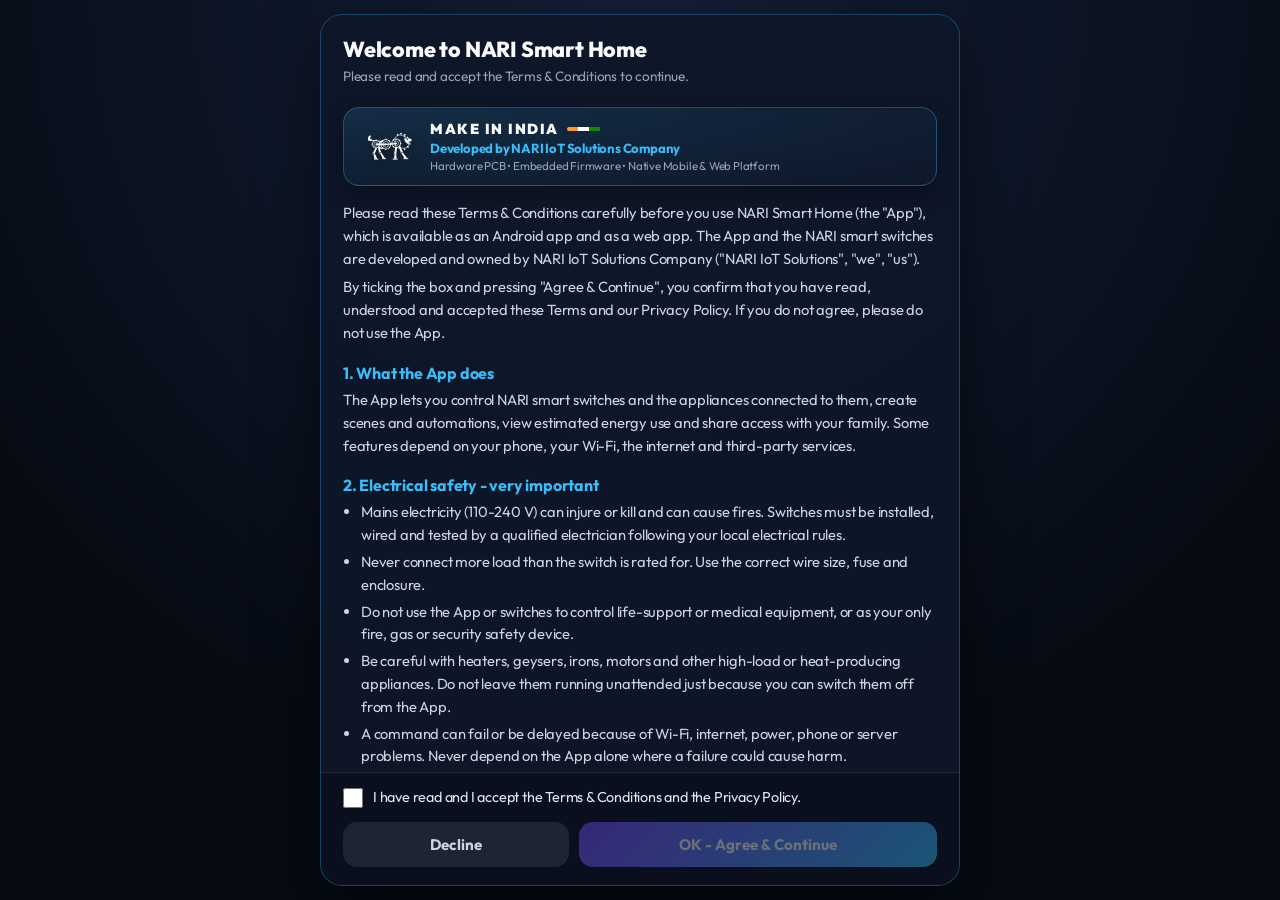
<file: index.html>
<!DOCTYPE html>
<html lang="en">
<head>
  <meta charset="UTF-8">
  <meta name="viewport" content="width=device-width, initial-scale=1.0, viewport-fit=cover">
  <title>NARI Smart Home</title>
  <meta name="description" content="NARI Smart Home: control your smart switches instantly over your home Wi-Fi and from anywhere via the cloud. Install it as an app, works offline on your local network.">
  <meta name="robots" content="index, follow">
  <link rel="canonical" href="https://narismarthome.com/">
  <meta name="keywords" content="NARI Smart Home, Smart IoT Solutions, smart switch, smart relay, IoT dashboard, ESP32, MQTT controller">
  <meta property="og:type" content="website">
  <meta property="og:url" content="https://narismarthome.com/">
  <meta property="og:title" content="NARI Smart Home — Smart IoT Solutions">
  <meta property="og:description" content="Control NARI smart switches over local Wi-Fi and Cloud with real-time sync and phone-sensor automations.">
  <meta property="og:image" content="https://narismarthome.com/icons/icon-512.png">
  <meta name="twitter:card" content="summary_large_image">
  <meta name="theme-color" id="metaThemeColor" content="#eef2f6">
  <meta name="mobile-web-app-capable" content="yes">
  <meta name="apple-mobile-web-app-capable" content="yes">
  <meta name="apple-mobile-web-app-status-bar-style" content="black-translucent">
  <meta name="apple-mobile-web-app-title" content="NARI Smart Home">
  
  <!-- Structured Data for Google Rich Snippets -->
  <script type="application/ld+json">
  {
    "@context": "https://schema.org",
    "@type": "WebApplication",
    "name": "NARI Smart Home",
    "alternateName": "Smart IoT Solutions",
    "url": "https://narismarthome.com/",
    "applicationCategory": "SmartHomeApplication",
    "operatingSystem": "All",
    "description": "Smart IoT Solutions: Control smart switches over local Wi-Fi and Cloud with real-time sync and phone-sensor automations."
  }
  </script>
  
  <link rel="manifest" href="manifest.webmanifest">
  <link rel="icon" href="icons/icon.svg?v=2.2.0" type="image/svg+xml">
  <link rel="alternate icon" href="icons/icon-192.png?v=2.2.0" type="image/png">
  <link rel="apple-touch-icon" href="icons/icon-192.png?v=2.2.0">
  <link rel="preconnect" href="https://fonts.googleapis.com">
  <link rel="preconnect" href="https://fonts.gstatic.com" crossorigin>
  <link href="https://fonts.googleapis.com/css2?family=Outfit:wght@400;500;600;700;800&family=JetBrains+Mono:wght@500;700&display=swap" rel="stylesheet">
  <link rel="stylesheet" href="vendor/fontawesome/css/all.min.css">
  <link rel="stylesheet" href="css/app.css?v=2.6.0">

  <!-- MQTT client for WebSockets -->
  <script src="vendor/js/mqtt.min.js"></script>

  <!-- Firebase SDKs (Compat layer for Web Auth & Firestore sync) -->
  <script src="vendor/js/firebase-app-compat.js"></script>
  <script src="vendor/js/firebase-auth-compat.js"></script>
  <script src="vendor/js/firebase-firestore-compat.js"></script>

  <!-- Lightweight client-side QR Code generator (100% offline & free) -->
  <script src="vendor/js/qrcode.min.js"></script>
</head>
<body>
  <noscript><p style="padding:24px;color:#fff;font-family:sans-serif;">NARI Smart Home needs JavaScript enabled to run.</p></noscript>

  <!-- Left Slide-Out Sidebar Drawer -->
  <div class="sidebar-backdrop" id="sidebarBackdrop"></div>
  <aside class="left-sidebar" id="leftSidebar"></aside>

  <!-- Top App Header -->
  <header>
    <div class="brand">
      <button class="icon-btn" id="btnMenu" title="Family &amp; Sharing Menu">
        <i class="fa-solid fa-bars"></i>
      </button>
      <div class="logo"><img src="icons/icon-192.png?v=2.2.0" alt="NARI" class="brand-logo-img"></div>
      <div class="brand-text">
        <span class="brand-title">NARI Smart Home</span>
        <small id="brandSubtitle">Live Home Hub</small>
      </div>
    </div>
    <div class="header-actions">
      <div id="authContainer">
        <button class="btn-auth" id="btnLogin">
          <i class="fa-brands fa-google"></i> Login
        </button>
      </div>
      <button class="icon-btn" id="btnRefresh" title="Refresh switches &amp; online status">
        <i class="fa-solid fa-arrows-rotate"></i>
      </button>
      <button class="icon-btn" id="btnDiag" title="Connection &amp; Edge Diagnostics">
        <i class="fa-solid fa-heart-pulse"></i>
        <span class="dot hidden" id="diagDot"></span>
      </button>
      <button class="icon-btn header-secondary-btn" id="btnScenes" title="Smart Scenes &amp; Automations">
        <i class="fa-solid fa-wand-magic-sparkles"></i>
      </button>
      <button class="icon-btn header-secondary-btn" id="btnShare" title="Family &amp; Guest Share">
        <i class="fa-solid fa-qrcode"></i>
      </button>
      <button class="icon-btn header-secondary-btn" id="btnSettings" title="Settings">
        <i class="fa-solid fa-gear"></i>
      </button>
      <button class="icon-btn primary" id="btnAdd" title="Add switch">
        <i class="fa-solid fa-plus"></i>
      </button>
    </div>
  </header>

  <!-- Drag / Pull To Refresh Indicator -->
  <div class="pull-to-refresh" id="pullToRefresh">
    <div class="ptr-content">
      <i class="fa-solid fa-arrow-down ptr-icon" id="ptrIcon"></i>
      <div class="ptr-spinner hidden" id="ptrSpinner"></div>
      <span class="ptr-text" id="ptrText">Pull down to refresh</span>
    </div>
  </div>

  <!-- Hero Dashboard Heading -->
  <div class="dash-hero">
    <h1 class="dash-title">Smart Relay Dashboard</h1>
    <p class="dash-sub">Real-time Multi-Device Control &amp; Family Sync</p>
  </div>

  <!-- Connection & Status Bar (Diagnostics / Mixed Content) -->
  <div class="status-strip hidden" id="statusStrip"></div>

  <!-- SmartThings / Apple Home Live Energy & Active Appliances Pulse Strip -->
  <section class="home-pulse-bar" id="homePulseBar" aria-label="Home Energy and Appliance Summary"></section>

  <!-- 1-Tap Horizontal Smart Scenes Ribbon -->
  <section class="dashboard-scenes-wrap" id="dashboardScenesBar" aria-label="Quick Smart Scenes"></section>

  <!-- Master Actions Bar (All ON / All OFF / Add Switch) -->
  <div class="master-action-bar">
    <button class="btn-master" id="btnMasterOn">
      <i class="fa-solid fa-sun" style="color:#fbbf24;"></i> All ON
    </button>
    <button class="btn-master" id="btnMasterOff">
      <i class="fa-solid fa-moon" style="color:#fde047;"></i> All OFF
    </button>
    <button class="btn-master primary" id="btnMasterAdd">
      <i class="fa-solid fa-plus"></i> Add Switch
    </button>
  </div>

  <!-- Room Filters Horizontal Tabs -->
  <div class="room-filter-bar" id="roomFilterBar">
    <button class="room-pill active" data-room="all">All Devices</button>
  </div>

  <!-- System Warning & Mixed Content Banners -->
  <div id="banners" style="width: 100%; max-width: 540px;"></div>

  <!-- Responsive Device Grid -->
  <main class="container" id="deviceList"></main>

  <!-- Floating Bilingual Voice Recognition Feedback Pill -->
  <div class="voice-live-pill hidden" id="voiceLivePill">
    <span class="voice-pulse-dot"></span>
    <span id="voiceLivePillText">Listening (EN / తెలుగు)...</span>
  </div>

  <!-- Flagship Glassmorphic Bottom Navigation Dock -->
  <nav class="bottom-nav-dock" id="bottomNavDock" aria-label="Primary Navigation">
    <button class="bnav-item active" id="bnavHome" onclick="NARI.app.setBottomTab('home')">
      <i class="fa-solid fa-house-Chimney-window fa-house"></i>
      <span>Home</span>
    </button>
    <button class="bnav-item" id="bnavScenes" onclick="NARI.app.setBottomTab('scenes')">
      <i class="fa-solid fa-wand-magic-sparkles"></i>
      <span>Scenes</span>
    </button>
    <button class="bnav-item" id="bnavEnergy" onclick="NARI.app.setBottomTab('energy')">
      <i class="fa-solid fa-bolt-lightning"></i>
      <span>Energy</span>
    </button>
    <button class="bnav-item" id="bnavFamily" onclick="NARI.app.setBottomTab('family')">
      <i class="fa-solid fa-users-gear"></i>
      <span>Family</span>
    </button>
    <button class="bnav-item" id="bnavSettings" onclick="NARI.app.setBottomTab('settings')">
      <i class="fa-solid fa-sliders"></i>
      <span>Settings</span>
    </button>
  </nav>

  <!-- Bottom Sheet / Modal Overlay -->
  <div class="overlay" id="overlay">
    <div class="sheet" id="sheet"></div>
  </div>

  <!-- Real-Time Toast Notifications -->
  <div class="toasts" id="toasts"></div>

  <!-- PWA Install Prompt -->
  <button class="fab-install" id="btnInstall">
    <i class="fa-solid fa-download"></i> Install app
  </button>

  <!-- App Architecture Scripts -->
  <!-- Terms & Conditions gate: loads the app scripts (config ... sharing) ONLY after the user accepts. -->
  <script src="js/legal-content.js?v=2.6.0"></script>
  <script src="js/legal.js?v=2.6.0"></script>
  <script>
    // Offline support with instant auto-update
    if ("serviceWorker" in navigator) {
      window.addEventListener("load", () => {
        navigator.serviceWorker.register("sw.js?v=2.6.0").then((reg) => {
          reg.update();
          reg.addEventListener("updatefound", () => {
            const newWorker = reg.installing;
            if (newWorker) {
              newWorker.addEventListener("statechange", () => {
                if (newWorker.state === "activated" || (newWorker.state === "installed" && navigator.serviceWorker.controller)) {
                  console.log("[PWA] New version activated, refreshing...");
                  window.location.reload();
                }
              });
            }
          });
        }).catch((e) => console.warn("SW registration failed:", e));
      });
    }
  </script>
</body>
</html>
</file>
<file: css/app.css>
:root {
  --dash-max-w: 1360px;
  --bg: #eef2f6;
  --bg-2: #e2e8f0;
  --card-bg: #eef2f6;
  --card-border: rgba(255, 255, 255, 0.78);
  --surface-sub: #e6ebf1;
  --primary: #6366f1;
  --primary-2: #4f46e5;
  --accent: #0ea5e9;
  --success: #10b981;
  --warn: #f59e0b;
  --danger: #ef4444;
  --info: #0ea5e9;
  --text: #0f172a;
  --text-muted: #64748b;
  --switch-off: #e8edf3;
  --ease: cubic-bezier(0.16, 1, 0.3, 1);
  --radius: 24px;
  --neu-shadow: 8px 8px 18px #cbd5e1, -8px -8px 18px #ffffff;
  --neu-shadow-sm: 4px 4px 10px #cbd5e1, -4px -4px 10px #ffffff;
  --neu-inset: inset 4px 4px 10px #cbd5e1, inset -4px -4px 10px #ffffff;
  --shadow: var(--neu-shadow);
}
body.theme-cosmic { --bg: #070D18; --bg-2: #172554; --card-bg: rgba(18, 28, 48, 0.75); --card-border: rgba(56, 189, 248, 0.25); --surface-sub: rgba(15, 23, 42, 0.72); --primary: #7C4DFF; --primary-2: #6366F1; --accent: #38BDF8; --success: #10B981; --text: #F8FAFC; --text-muted: #94A3B8; --switch-off: #0F172A; --shadow: 0 16px 36px rgba(0, 0, 0, 0.45); }
body.theme-emerald { --bg: #061e14; --bg-2: #0a2a1c; --card-bg: rgba(11, 45, 31, 0.75); --card-border: rgba(16, 185, 129, 0.25); --surface-sub: rgba(10, 42, 28, 0.72); --primary: #059669; --primary-2: #047857; --accent: #10b981; --text: #F8FAFC; --text-muted: #6ee7b7; --switch-off: #134e35; --shadow: 0 16px 36px rgba(0, 0, 0, 0.45); }
body.theme-ocean { --bg: #070D18; --bg-2: #172554; --card-bg: rgba(18, 28, 48, 0.75); --card-border: rgba(56, 189, 248, 0.25); --surface-sub: rgba(15, 23, 42, 0.72); --primary: #7C4DFF; --primary-2: #6366F1; --accent: #38BDF8; --success: #10B981; --text: #F8FAFC; --text-muted: #94A3B8; --switch-off: #0F172A; --shadow: 0 16px 36px rgba(0, 0, 0, 0.45); }
body.theme-amber { --bg: #1a1208; --bg-2: #231809; --card-bg: rgba(40, 29, 15, 0.75); --card-border: rgba(245, 158, 11, 0.25); --surface-sub: rgba(40, 29, 15, 0.72); --primary: #d97706; --primary-2: #b45309; --accent: #fbbf24; --success: #f59e0b; --text: #F8FAFC; --text-muted: #fcd34d; --switch-off: #452d14; --shadow: 0 16px 36px rgba(0, 0, 0, 0.45); }
body.theme-violet { --bg: #0f0b1a; --bg-2: #171128; --card-bg: rgba(28, 21, 48, 0.75); --card-border: rgba(167, 139, 250, 0.25); --surface-sub: rgba(28, 21, 48, 0.72); --primary: #7c3aed; --primary-2: #6d28d9; --accent: #a78bfa; --success: #8b5cf6; --text: #F8FAFC; --text-muted: #c4b5fd; --switch-off: #2a2140; --shadow: 0 16px 36px rgba(0, 0, 0, 0.45); }
body.theme-light { --bg: #eef2f6; --bg-2: #e2e8f0; --card-bg: #eef2f6; --card-border: rgba(255, 255, 255, 0.78); --surface-sub: #e6ebf1; --primary: #6366f1; --primary-2: #4f46e5; --accent: #0ea5e9; --text: #0f172a; --text-muted: #64748b; --switch-off: #e8edf3; --shadow: 8px 8px 18px #cbd5e1, -8px -8px 18px #ffffff; }
 
* { box-sizing: border-box; margin: 0; padding: 0; -webkit-tap-highlight-color: transparent; }
html, body { font-family: 'Outfit', -apple-system, BlinkMacSystemFont, "Segoe UI", Roboto, Inter, sans-serif; letter-spacing: -0.2px; }
body {
  background-color: var(--bg, #eef2f6);
  background-image: radial-gradient(ellipse 90% 60% at 50% -15%, var(--bg-2, #e2e8f0) 0%, var(--bg, #eef2f6) 70%);
  background-attachment: fixed;
  color: var(--text);
  min-height: 100vh;
  display: flex; flex-direction: column; align-items: center;
  padding: 16px clamp(14px, 3.5vw, 40px) 108px; transition: background 0.4s var(--ease), color 0.4s var(--ease);
}
.node-card.has-bg {
  background-size: cover !important;
  background-position: center !important;
}
button, input, select, textarea { font: inherit; color: inherit; }
button { cursor: pointer; }
a { color: var(--accent); }
.hidden { display: none !important; }
.muted { color: var(--text-muted); }
.small { font-size: 0.76rem; }
.mono { font-family: 'JetBrains Mono', monospace; }
.row { display: flex; align-items: center; gap: 8px; }
.row.between { justify-content: space-between; }
.grow { flex: 1; }
.wrap { flex-wrap: wrap; }

/* ---------------- hub pill badge ---------------- */
.hub-pill-wrapper {
  width: 100%;
  max-width: var(--dash-max-w, 1360px);
  display: flex;
  justify-content: center;
  margin-top: 2px;
  margin-bottom: 8px;
}
.hub-pill {
  display: inline-flex;
  align-items: center;
  gap: 8px;
  padding: 6px 16px;
  border-radius: 999px;
  font-size: 0.78rem;
  font-weight: 700;
  letter-spacing: 0.3px;
  color: #C7D2FE;
  background: rgba(30, 27, 75, 0.75);
  backdrop-filter: blur(14px);
  border: 1px solid rgba(124, 77, 255, 0.45);
  box-shadow: 0 0 16px rgba(124, 77, 255, 0.25), inset 0 1px 0 rgba(255, 255, 255, 0.12);
  transition: all 0.25s var(--ease);
}
.hub-pill:hover {
  border-color: #A78BFA;
  box-shadow: 0 0 22px rgba(167, 139, 250, 0.4);
}

/* ---------------- hero dashboard title ---------------- */
.dash-hero {
  width: 100%;
  max-width: var(--dash-max-w, 1360px);
  text-align: center;
  margin: 6px 0 16px;
}
.dash-title {
  font-family: 'Outfit', sans-serif;
  font-size: clamp(2.1rem, 4.5vw, 2.75rem);
  font-weight: 800;
  letter-spacing: -0.6px;
  line-height: 1.15;
  margin-bottom: 6px;
  background: linear-gradient(180deg, #FFFFFF 15%, #BAE6FD 55%, #38BDF8 100%);
  -webkit-background-clip: text;
  -webkit-text-fill-color: transparent;
  filter: drop-shadow(0 2px 14px rgba(56, 189, 248, 0.35));
}
.dash-sub {
  font-size: 0.92rem;
  font-weight: 500;
  color: #94A3B8;
  letter-spacing: 0.2px;
}

/* ---------------- status edge & security bar ---------------- */
.status-edge-bar {
  width: 100%;
  max-width: var(--dash-max-w, 1360px);
  display: flex;
  justify-content: center;
  align-items: center;
  gap: 16px;
  margin-bottom: 18px;
  flex-wrap: wrap;
}
.pill-edge {
  display: inline-flex;
  align-items: center;
  gap: 8px;
  padding: 8px 16px;
  border-radius: 999px;
  font-size: 0.74rem;
  font-weight: 700;
  backdrop-filter: blur(14px);
  box-shadow: 0 4px 14px rgba(0, 0, 0, 0.3);
}
.pill-edge.ok {
  background: rgba(10, 35, 25, 0.7);
  border: 1px solid rgba(16, 185, 129, 0.32);
  color: #A7F3D0;
}
.pill-edge .led {
  width: 8px;
  height: 8px;
  border-radius: 50%;
  background: #10B981;
  box-shadow: 0 0 10px #10B981, 0 0 18px rgba(16, 185, 129, 0.8);
}
.pill-edge.busy .led {
  background: #38BDF8;
  box-shadow: 0 0 10px #38BDF8;
  animation: blink 1s infinite;
}
.pill-edge.bad {
  background: rgba(45, 15, 15, 0.7);
  border: 1px solid rgba(239, 68, 68, 0.35);
  color: #FECACA;
}
.pill-edge.bad .led {
  background: #EF4444;
  box-shadow: 0 0 10px #EF4444;
}
.pill-edge.security {
  background: rgba(12, 30, 26, 0.7);
  border: 1px solid rgba(16, 185, 129, 0.28);
  color: #A7F3D0;
}

/* ---------------- master action bar ---------------- */
.master-action-bar {
  width: 100%;
  max-width: var(--dash-max-w, 1360px);
  display: flex;
  justify-content: center;
  align-items: center;
  gap: 14px;
  margin-bottom: 16px;
  flex-wrap: wrap;
}
.btn-master {
  background: rgba(15, 23, 42, 0.85);
  border: 1px solid rgba(255, 255, 255, 0.1);
  border-radius: 14px;
  padding: 12px 24px;
  min-width: 170px;
  color: #F8FAFC;
  font-weight: 700;
  font-size: 0.86rem;
  display: flex;
  align-items: center;
  justify-content: center;
  gap: 8px;
  transition: all 0.25s var(--ease);
  box-shadow: 0 4px 14px rgba(0, 0, 0, 0.35);
  backdrop-filter: blur(12px);
}
@media (max-width: 600px) {
  .master-action-bar {
    display: grid;
    grid-template-columns: 1fr 1fr 1.15fr;
    gap: 8px;
  }
  .btn-master {
    min-width: 0;
    padding: 10px 8px;
    font-size: 0.8rem;
  }
}
.btn-master:hover {
  background: rgba(30, 41, 59, 0.95);
  border-color: rgba(56, 189, 248, 0.45);
  box-shadow: 0 0 16px rgba(56, 189, 248, 0.25);
  transform: translateY(-2px);
}
.btn-master:active {
  transform: scale(0.96);
}
.btn-master.primary {
  background: linear-gradient(135deg, #4338CA 0%, #6366F1 50%, #7C4DFF 100%);
  border: 1px solid rgba(167, 139, 250, 0.4);
  color: #FFFFFF;
  box-shadow: 0 6px 20px rgba(99, 102, 241, 0.45), 0 0 14px rgba(124, 77, 255, 0.35);
}
.btn-master.primary:hover {
  box-shadow: 0 8px 26px rgba(99, 102, 241, 0.6), 0 0 20px rgba(124, 77, 255, 0.5);
}

/* ---------------- room filter bar ---------------- */
.room-filter-bar {
  width: 100%;
  max-width: var(--dash-max-w, 1360px);
  display: flex;
  justify-content: center;
  gap: 10px;
  overflow-x: auto;
  padding: 4px 4px 20px;
  scrollbar-width: none;
  flex-wrap: wrap;
}
@media (max-width: 640px) {
  .room-filter-bar {
    justify-content: flex-start;
    flex-wrap: nowrap;
  }
}
.room-filter-bar::-webkit-scrollbar { display: none; }
.room-pill {
  padding: 7px 18px;
  border-radius: 999px;
  font-size: 0.8rem;
  font-weight: 700;
  border: 1px solid rgba(255, 255, 255, 0.08);
  background: rgba(15, 23, 42, 0.65);
  color: #94A3B8;
  white-space: nowrap;
  transition: all 0.25s var(--ease);
  backdrop-filter: blur(10px);
}
.room-pill:hover {
  color: #FFFFFF;
  border-color: rgba(56, 189, 248, 0.35);
}
.room-pill.active {
  background: linear-gradient(135deg, #7C4DFF 0%, #9333EA 100%);
  border-color: transparent;
  color: #FFFFFF;
  box-shadow: 0 0 16px rgba(124, 77, 255, 0.65), 0 4px 12px rgba(0, 0, 0, 0.35);
}

/* ---------------- header ---------------- */
header { width: 100%; max-width: var(--dash-max-w, 1360px); display: flex; justify-content: space-between; align-items: center; padding: 10px 4px 22px; gap: 16px; }
.brand { display: inline-flex; align-items: center; gap: 14px; flex-shrink: 0; user-select: none; }
.brand .logo { width: 52px; height: 52px; border-radius: 15px; display: grid; place-items: center; box-shadow: 0 0 24px rgba(56, 189, 248, 0.55); overflow: hidden; background: transparent; flex-shrink: 0; }
.brand-logo-img { width: 100%; height: 100%; object-fit: cover; border-radius: 15px; display: block; }
.brand-text { display: flex; flex-direction: column; justify-content: center; line-height: 1.2; }
.brand-title { font-family: 'Outfit', sans-serif; font-weight: 800; font-size: 1.35rem; letter-spacing: -0.4px; color: #FFFFFF; white-space: nowrap; }
.brand small { display: block; font-size: 0.78rem; font-weight: 700; color: #94A3B8; letter-spacing: 1.2px; text-transform: uppercase; -webkit-text-fill-color: #94A3B8; margin-top: 3px; white-space: nowrap; }
.header-actions { display: flex; align-items: center; gap: 10px; flex-wrap: nowrap; }
.icon-btn { width: 46px; height: 46px; border-radius: 50%; border: 1.5px solid rgba(56, 189, 248, 0.28); background: rgba(18, 28, 48, 0.75); backdrop-filter: blur(14px); color: var(--accent); display: grid; place-items: center; font-size: 1.22rem; transition: transform 0.25s var(--ease), background 0.25s, border-color 0.25s, box-shadow 0.25s; position: relative; }
.icon-btn:hover { background: rgba(56, 189, 248, 0.2); border-color: var(--accent); box-shadow: 0 0 20px rgba(56, 189, 248, 0.4); transform: translateY(-2px); }
.icon-btn:active { transform: scale(0.92); }
.icon-btn.primary { width: 48px; height: 48px; font-size: 1.35rem; background: linear-gradient(135deg, #7C4DFF, #6366F1); color: #fff; border-color: transparent; box-shadow: 0 4px 22px rgba(124, 77, 255, 0.55); }
.icon-btn .dot { position: absolute; top: -2px; right: -2px; width: 12px; height: 12px; border-radius: 50%; background: var(--danger); border: 2.5px solid var(--bg); }
.btn-auth { background: rgba(18, 28, 48, 0.75); backdrop-filter: blur(14px); border: 1.5px solid rgba(56, 189, 248, 0.3); border-radius: 999px; padding: 10px 18px; font-size: 0.94rem; font-weight: 700; color: #F8FAFC; display: flex; align-items: center; gap: 10px; box-shadow: 0 4px 16px rgba(0, 0, 0, 0.3); transition: all 0.2s ease; }
.btn-auth i { font-size: 1.15rem; }
.btn-auth:hover { border-color: var(--accent); box-shadow: 0 0 18px rgba(56, 189, 248, 0.35); }
.user-avatar { width: 26px; height: 26px; border-radius: 50%; object-fit: cover; }
 
/* ---------------- pull to refresh ---------------- */
.pull-to-refresh {
  width: 100%;
  max-width: var(--dash-max-w, 1360px);
  height: 0;
  overflow: hidden;
  display: flex;
  align-items: center;
  justify-content: center;
  transition: height 0.28s cubic-bezier(0.2, 0.8, 0.2, 1);
  will-change: height;
  pointer-events: none;
  margin-bottom: 2px;
}
.pull-to-refresh.dragging {
  transition: none; /* instant response while dragging */
}
.ptr-content {
  display: inline-flex;
  align-items: center;
  gap: 8px;
  padding: 6px 14px;
  border-radius: 999px;
  background: rgba(16, 185, 129, 0.12);
  border: 1px solid rgba(52, 211, 153, 0.3);
  backdrop-filter: blur(8px);
  color: var(--accent);
  font-size: 0.72rem;
  font-weight: 700;
  box-shadow: 0 4px 14px rgba(0, 0, 0, 0.25);
  transform: translateY(-4px);
  transition: transform 0.2s, background 0.2s;
}
.pull-to-refresh.ready .ptr-content {
  background: rgba(16, 185, 129, 0.24);
  box-shadow: 0 4px 18px rgba(16, 185, 129, 0.35);
  transform: translateY(0);
}
.ptr-icon {
  font-size: 0.85rem;
  transition: transform 0.22s ease;
}
.pull-to-refresh.ready .ptr-icon {
  transform: rotate(180deg);
}
.ptr-spinner {
  width: 13px;
  height: 13px;
  border: 2px solid rgba(52, 211, 153, 0.25);
  border-top-color: var(--accent);
  border-radius: 50%;
  animation: ptrSpin 0.65s linear infinite;
}
.ptr-spinner.hidden {
  display: none;
}
@keyframes ptrSpin {
  to { transform: rotate(360deg); }
}

/* ---------------- status strip ---------------- */
.status-strip { width: 100%; max-width: var(--dash-max-w, 1360px); display: flex; gap: 8px; flex-wrap: wrap; margin-bottom: 14px; justify-content: center; }
.pill { display: inline-flex; align-items: center; gap: 6px; padding: 6px 12px; border-radius: 999px; font-size: 0.72rem; font-weight: 700; border: 1px solid rgba(56, 189, 248, 0.2); background: rgba(18, 28, 48, 0.65); backdrop-filter: blur(12px); color: var(--text-muted); box-shadow: 0 4px 14px rgba(0, 0, 0, 0.25); }
.pill .led { width: 8px; height: 8px; border-radius: 50%; background: #64748b; box-shadow: 0 0 0 0 transparent; }
.pill.ok .led { background: var(--success); box-shadow: 0 0 8px var(--success); }
.pill.warn .led { background: var(--warn); box-shadow: 0 0 8px var(--warn); }
.pill.bad .led { background: var(--danger); box-shadow: 0 0 8px var(--danger); }
.pill.busy .led { animation: blink 1s infinite; background: var(--info); box-shadow: 0 0 8px var(--info); }
.pill.clickable { cursor: pointer; transition: all 0.2s ease; }
.pill.clickable:hover { border-color: var(--accent); color: #FFF; transform: translateY(-1px); }
@keyframes blink { 50% { opacity: 0.2; } }
 
/* ---------------- banners ---------------- */
.banner { width: 100%; max-width: var(--dash-max-w, 1360px); border-radius: 16px; padding: 12px 18px; font-size: 0.82rem; line-height: 1.4; margin-bottom: 14px; display: flex; gap: 10px; align-items: flex-start; border: 1px solid; backdrop-filter: blur(14px); }
.banner i { margin-top: 2px; }
.banner.error { background: rgba(239, 68, 68, 0.12); border-color: rgba(239, 68, 68, 0.35); color: #fecaca; }
.banner.warn { background: rgba(245, 158, 11, 0.12); border-color: rgba(245, 158, 11, 0.35); color: #fde68a; }
.banner.info { background: rgba(56, 189, 248, 0.1); border-color: rgba(56, 189, 248, 0.35); color: #bae6fd; }
.banner .close { margin-left: auto; background: none; border: none; color: inherit; opacity: 0.7; }
.banner a, .banner button.link { color: inherit; font-weight: 700; text-decoration: underline; background: none; border: 0; padding: 0; }
 
/* ---------------- device grid & node cards ---------------- */
.container {
  width: 100%;
  max-width: var(--dash-max-w, 1360px);
  display: grid;
  grid-template-columns: repeat(auto-fill, minmax(460px, 1fr));
  gap: 24px;
  margin-bottom: 36px;
  align-items: start;
}
@media (max-width: 640px) {
  .container {
    grid-template-columns: 1fr;
    gap: 16px;
  }
}
.node-card {
  width: 100%;
  background: var(--card-bg, linear-gradient(180deg, rgba(16, 26, 48, 0.92) 0%, rgba(9, 14, 28, 0.98) 100%));
  backdrop-filter: blur(20px);
  border: 1.5px solid var(--card-border, rgba(56, 189, 248, 0.24));
  border-radius: 24px;
  padding: 20px 20px 16px;
  box-shadow: var(--shadow, 0 18px 45px rgba(0, 0, 0, 0.6));
  transition: border-color 0.3s, box-shadow 0.3s, transform 0.25s var(--ease);
}
@media (hover: hover) {
  .node-card:hover {
    border-color: var(--accent, rgba(56, 189, 248, 0.45));
    box-shadow: 0 20px 50px rgba(0, 0, 0, 0.45), 0 0 28px rgba(56, 189, 248, 0.14);
  }
}
.node-card.offline {
  opacity: 0.65;
  filter: saturate(0.5);
}
.node-header {
  display: flex;
  justify-content: space-between;
  align-items: flex-start;
  margin-bottom: 14px;
}
.node-title {
  font-size: 1.35rem;
  font-weight: 800;
  color: var(--text, #F8FAFC);
  letter-spacing: -0.3px;
  margin-bottom: 3px;
}
.node-sub {
  font-family: 'JetBrains Mono', monospace;
  font-size: 0.76rem;
  font-weight: 600;
  color: var(--text-muted, #64748B);
  letter-spacing: 0.2px;
}
.node-meta {
  display: flex;
  align-items: center;
  gap: 8px;
}
.room-badge {
  font-family: 'Outfit', sans-serif;
  font-size: 0.75rem;
  font-weight: 800;
  letter-spacing: 0.8px;
  color: var(--accent, #38BDF8);
  background: rgba(56, 189, 248, 0.12);
  border: 1px solid var(--card-border, rgba(56, 189, 248, 0.32));
  padding: 5px 12px;
  border-radius: 999px;
  text-transform: uppercase;
}
.node-menu-btn {
  background: rgba(255, 255, 255, 0.06);
  border: 1px solid rgba(255, 255, 255, 0.1);
  color: var(--text-muted, #94A3B8);
  width: 38px;
  height: 38px;
  border-radius: 50%;
  display: grid;
  place-items: center;
  font-size: 0.95rem;
  transition: all 0.2s;
}
.node-menu-btn:hover {
  color: #FFF;
  background: rgba(56, 189, 248, 0.2);
  border-color: var(--accent, #38BDF8);
}

.relay-grid {
  display: grid;
  gap: 14px;
  margin-bottom: 12px;
}
.relay-grid.dual {
  grid-template-columns: 1fr 1fr;
}
.relay-grid.single {
  grid-template-columns: 1fr;
}
.relay-tile {
  background: var(--switch-off, rgba(15, 23, 42, 0.72));
  backdrop-filter: blur(12px);
  border: 1.5px solid var(--card-border, rgba(255, 255, 255, 0.08));
  border-radius: 18px;
  padding: 22px 14px 18px;
  display: flex;
  flex-direction: column;
  align-items: center;
  text-align: center;
  gap: 8px;
  cursor: pointer;
  user-select: none;
  -webkit-user-select: none;
  transition: all 0.25s var(--ease);
  box-shadow: 0 4px 16px rgba(0, 0, 0, 0.22);
  position: relative;
  overflow: hidden;
}
@media (hover: hover) {
  .relay-tile:hover {
    transform: translateY(-2px);
    border-color: var(--tile-glow, var(--accent, rgba(56, 189, 248, 0.4)));
  }
}
.relay-tile:active {
  transform: scale(0.97);
}
.relay-tile.active {
  background: radial-gradient(circle at 50% 24%, color-mix(in srgb, var(--tile-glow, var(--accent)) 24%, transparent) 0%, var(--switch-off, rgba(19, 23, 50, 0.88)) 78%);
  border-color: var(--tile-glow, var(--accent, #38BDF8));
  box-shadow: 0 8px 28px -6px color-mix(in srgb, var(--tile-glow, var(--accent)) 42%, transparent), inset 0 1px 0 rgba(255, 255, 255, 0.16);
}
.relay-tile.active::before {
  content: "";
  position: absolute;
  top: 0; left: 0; right: 0; height: 2.5px;
  background: linear-gradient(90deg, transparent, var(--tile-glow, var(--accent, #38BDF8)), transparent);
}
.tile-icon-box {
  width: 72px;
  height: 72px;
  display: grid;
  place-items: center;
  margin-bottom: 4px;
}
.tile-name {
  font-size: 1.18rem;
  font-weight: 800;
  color: var(--text, #F8FAFC);
  letter-spacing: -0.2px;
}
.tile-status {
  font-size: 0.8rem;
  font-weight: 800;
  letter-spacing: 0.6px;
  text-transform: uppercase;
}
.tile-status.on {
  color: var(--tile-glow, var(--accent, #38BDF8));
  text-shadow: 0 0 10px color-mix(in srgb, var(--tile-glow, var(--accent)) 60%, transparent);
}
.tile-status.off {
  color: var(--text-muted, #64748B);
}

.node-footer {
  display: flex;
  justify-content: space-between;
  align-items: center;
  margin-top: 4px;
  padding-top: 10px;
  border-top: 1px solid rgba(255, 255, 255, 0.05);
}
.trigger-pill {
  display: inline-flex;
  align-items: center;
  gap: 6px;
  background: rgba(255, 255, 255, 0.04);
  border: 1px solid rgba(255, 255, 255, 0.08);
  color: #94A3B8;
  font-size: 0.72rem;
  font-weight: 700;
  padding: 5px 10px;
  border-radius: 8px;
  transition: all 0.2s;
}
.trigger-pill:hover {
  background: rgba(255, 255, 255, 0.08);
  color: #FFF;
}
.trigger-pill .count {
  background: var(--primary);
  color: #FFF;
  border-radius: 999px;
  padding: 0 5px;
  font-size: 0.62rem;
}
.link-info {
  display: flex;
  align-items: center;
  gap: 6px;
}
.rssi-text {
  font-size: 0.7rem;
  color: #64748B;
  font-family: 'JetBrains Mono', monospace;
}

.empty {
  grid-column: 1 / -1;
  width: 100%;
  max-width: 580px;
  margin: 12px auto;
  text-align: center;
  padding: 36px 24px;
  color: var(--text-muted);
  background: rgba(18, 28, 48, 0.72);
  backdrop-filter: blur(18px);
  border: 1px solid rgba(56, 189, 248, 0.22);
  border-radius: 24px;
  box-shadow: 0 16px 40px rgba(0, 0, 0, 0.5);
}
.card {
  position: relative; aspect-ratio: 1 / 1; border-radius: var(--radius); background: var(--card-bg);
  backdrop-filter: blur(16px);
  border: 1px solid var(--card-border); padding: 14px; display: flex; flex-direction: column; justify-content: space-between;
  background-size: cover; background-position: center; overflow: hidden; box-shadow: var(--shadow);
  transition: transform 0.25s var(--ease), border-color 0.3s, box-shadow 0.3s; user-select: none; -webkit-user-select: none;
}
.card:hover {
  transform: translateY(-2px);
  border-color: rgba(56, 189, 248, 0.45);
  box-shadow: 0 16px 36px rgba(0, 0, 0, 0.55), 0 0 20px rgba(56, 189, 248, 0.15);
}
.card::before { content: ""; position: absolute; inset: 0; background: linear-gradient(180deg, rgba(0, 0, 0, 0.15), rgba(0, 0, 0, 0.55)); opacity: 0; transition: opacity 0.5s; pointer-events: none; }
.card.has-bg::before { opacity: 1; }
.card.on {
  border-color: var(--accent);
  box-shadow: 0 0 0 1px rgba(56, 189, 248, 0.35), 0 14px 34px rgba(56, 189, 248, 0.22);
}
.card.offline { opacity: 0.55; filter: saturate(0.4); }
.card.idle .fading { opacity: 0.25; transition: opacity 1.2s var(--ease); }
.card.idle::before { opacity: 0.2; }
.card.idle .toggle .track { background: rgba(255, 255, 255, 0.12); backdrop-filter: blur(6px); }
.card > * { position: relative; z-index: 1; }
.card-top { display: flex; justify-content: space-between; align-items: flex-start; }
.icon-box {
  width: 44px; height: 44px; border-radius: 14px; display: grid; place-items: center;
  background: rgba(255, 255, 255, 0.06); border: 1px solid rgba(255, 255, 255, 0.08);
  color: var(--text-muted); font-size: 1.15rem; transition: all 0.3s var(--ease); cursor: pointer;
}
.icon-box.on {
  background: linear-gradient(135deg, #7C4DFF, #38BDF8);
  color: #fff; border-color: transparent;
  box-shadow: 0 0 20px rgba(56, 189, 248, 0.45);
}
.card-info h3 { font-size: 0.96rem; font-weight: 700; margin-bottom: 3px; overflow: hidden; white-space: nowrap; text-overflow: ellipsis; }
.card-info p { font-size: 0.7rem; color: var(--text-muted); display: flex; align-items: center; gap: 5px; }
.card.has-bg .card-info h3, .card.has-bg .card-info p { color: #fff; text-shadow: 0 1px 6px rgba(0, 0, 0, 0.7); }
.link-tag { font-size: 0.62rem; font-weight: 800; letter-spacing: 0.5px; padding: 2px 7px; border-radius: 6px; background: rgba(255, 255, 255, 0.08); text-transform: uppercase; font-family: 'JetBrains Mono', monospace; }
.link-tag.lan { color: var(--success); background: rgba(16, 185, 129, 0.12); border: 1px solid rgba(16, 185, 129, 0.3); }
.link-tag.cloud { color: var(--info); background: rgba(56, 189, 248, 0.12); border: 1px solid rgba(56, 189, 248, 0.3); }
.link-tag.none { color: var(--danger); background: rgba(239, 68, 68, 0.12); border: 1px solid rgba(239, 68, 68, 0.3); }
.card-bottom { display: flex; align-items: center; justify-content: space-between; gap: 6px; }
.trigger-btn { display: inline-flex; align-items: center; gap: 5px; font-size: 0.7rem; font-weight: 700; color: var(--accent); background: rgba(255, 255, 255, 0.06); border: 1px solid var(--card-border); border-radius: 10px; padding: 5px 8px; max-width: 100%; overflow: hidden; }
.trigger-btn .count { background: var(--primary); color: #fff; border-radius: 999px; padding: 0 6px; font-size: 0.62rem; }
.wifi { font-size: 0.85rem; }
.active-chips { display: flex; gap: 3px; flex-wrap: wrap; }
.active-chips i { font-size: 0.65rem; color: var(--accent); background: rgba(0, 0, 0, 0.3); padding: 3px; border-radius: 5px; }
 
/* toggle */
.toggle { position: relative; width: 48px; height: 28px; display: inline-block; flex: none; }
.toggle input { opacity: 0; width: 0; height: 0; position: absolute; }
.toggle .track { position: absolute; inset: 0; border-radius: 999px; background: #0F172A; transition: background 0.35s var(--ease), box-shadow 0.35s; border: 1px solid rgba(255, 255, 255, 0.1); }
.toggle .track::after { content: ""; position: absolute; top: 3px; left: 3px; width: 20px; height: 20px; border-radius: 50%; background: #fff; transition: transform 0.35s var(--ease); box-shadow: 0 2px 8px rgba(0, 0, 0, 0.5); }
.toggle input:checked + .track { background: linear-gradient(135deg, #7C4DFF, #38BDF8); border-color: transparent; box-shadow: 0 0 14px rgba(56, 189, 248, 0.45); }
.toggle input:checked + .track::after { transform: translateX(20px); }
.toggle.disabled { opacity: 0.45; pointer-events: none; }
.toggle.verifying .track::after { animation: pulse 0.9s infinite; }
@keyframes pulse { 50% { box-shadow: 0 0 0 6px rgba(56, 189, 248, 0.4); } }
 
/* long-press menu */
.card-menu { position: absolute; top: 46px; right: 10px; z-index: 5; background: var(--card-bg); border: 1px solid var(--card-border); border-radius: 12px; overflow: hidden; box-shadow: var(--shadow); min-width: 150px; display: none; }
.card-menu.show { display: block; animation: pop 0.25s var(--ease); }
.card-menu button { width: 100%; display: flex; gap: 8px; align-items: center; padding: 10px 12px; background: none; border: none; text-align: left; font-size: 0.78rem; font-weight: 600; }
.card-menu button:hover { background: rgba(255, 255, 255, 0.06); }
.card-menu button.danger { color: var(--danger); }
@keyframes pop { from { transform: scale(0.9); opacity: 0; } }
 
/* ---------------- sheets / modals ---------------- */
.overlay { position: fixed; inset: 0; background: rgba(0, 0, 0, 0.6); backdrop-filter: blur(4px); display: none; align-items: flex-end; justify-content: center; z-index: 50; padding: 0; }
.overlay.show { display: flex; animation: fade 0.25s var(--ease); }
@keyframes fade { from { opacity: 0; } }
.sheet { width: 100%; max-width: 560px; max-height: 92vh; overflow-y: auto; background: var(--card-bg); border: 1px solid var(--card-border); border-radius: 22px 22px 0 0; padding: 14px 16px 24px; animation: slideUp 0.35s var(--ease); box-shadow: var(--shadow); }
@media (min-width: 600px) { .overlay { align-items: center; padding: 20px; } .sheet { border-radius: 22px; } }
@keyframes slideUp { from { transform: translateY(40px); opacity: 0; } }
.sheet-handle { width: 44px; height: 4px; border-radius: 4px; background: rgba(255, 255, 255, 0.2); margin: 0 auto 12px; }
.sheet-header { display: flex; justify-content: space-between; align-items: center; margin-bottom: 12px; font-weight: 800; font-size: 1rem; color: var(--accent); }
.sheet-header .sub { display: block; font-size: 0.7rem; color: var(--text-muted); font-weight: 600; }
.btn-close { background: rgba(255, 255, 255, 0.06); border: 1px solid var(--card-border); color: var(--text); width: 32px; height: 32px; border-radius: 50%; }
 
.form-group { display: flex; flex-direction: column; gap: 5px; margin-bottom: 12px; }
.form-group label { font-size: 0.74rem; font-weight: 700; color: var(--text-muted); display: flex; justify-content: space-between; }
.form-group label b { color: var(--accent); }
input[type="text"], input[type="number"], input[type="password"], input[type="url"], input[type="time"], select, textarea {
  width: 100%; background: rgba(0, 0, 0, 0.25); border: 1px solid var(--card-border); border-radius: 12px; padding: 10px 12px; font-size: 0.88rem; outline: none; color: var(--text);
}
body.theme-light input[type="text"], body.theme-light input[type="number"], body.theme-light input[type="password"], body.theme-light input[type="url"], body.theme-light input[type="time"], body.theme-light select, body.theme-light textarea { background: #f8fafc; }
input:focus, select:focus, textarea:focus { border-color: var(--accent); }
input[type="range"] { width: 100%; accent-color: var(--primary); }
input[type="file"] { font-size: 0.78rem; }
.help { font-size: 0.7rem; color: var(--text-muted); line-height: 1.4; }
.btn { border: none; border-radius: 12px; padding: 11px 14px; font-weight: 700; font-size: 0.86rem; display: inline-flex; align-items: center; justify-content: center; gap: 8px; transition: transform 0.2s var(--ease), opacity 0.2s; width: 100%; }
.btn:active { transform: scale(0.97); }
.btn:disabled { opacity: 0.5; pointer-events: none; }
.btn.primary { background: var(--primary); color: #fff; }
.btn.secondary { background: rgba(255, 255, 255, 0.06); color: var(--text); border: 1px solid var(--card-border); }
.btn.danger { background: rgba(239, 68, 68, 0.15); color: #fca5a5; border: 1px solid rgba(239, 68, 68, 0.35); }
.btn.sm { padding: 7px 10px; font-size: 0.74rem; width: auto; border-radius: 10px; }
.btn-row { display: flex; gap: 8px; }
.btn-row .btn { flex: 1; }
 
.seg { display: flex; background: rgba(0, 0, 0, 0.25); border: 1px solid var(--card-border); border-radius: 12px; padding: 3px; gap: 3px; }
.seg button { flex: 1; border: none; background: transparent; color: var(--text-muted); font-size: 0.74rem; font-weight: 700; padding: 8px 4px; border-radius: 9px; }
.seg button.on { background: var(--primary); color: #fff; }
 
.steps { display: flex; flex-direction: column; gap: 8px; background: rgba(0, 0, 0, 0.2); border: 1px solid var(--card-border); padding: 12px; border-radius: 14px; margin-bottom: 12px; }
.step { display: flex; gap: 10px; align-items: flex-start; font-size: 0.8rem; line-height: 1.4; }
.step .num { flex: none; width: 22px; height: 22px; border-radius: 50%; background: var(--primary); color: #fff; font-size: 0.72rem; font-weight: 800; display: grid; place-items: center; }
.progress { height: 6px; background: rgba(255, 255, 255, 0.08); border-radius: 6px; overflow: hidden; margin-top: 8px; }
.progress > div { height: 100%; background: var(--primary); width: 0; transition: width 0.3s; }
.found-list { display: flex; flex-direction: column; gap: 8px; margin-top: 10px; }
.found { display: flex; align-items: center; gap: 10px; padding: 10px; border: 1px solid var(--card-border); border-radius: 12px; background: rgba(255, 255, 255, 0.03); }
.found .meta { flex: 1; font-size: 0.78rem; }
.found .meta small { display: block; color: var(--text-muted); font-size: 0.66rem; }
 
/* ---------------- trigger sheet ---------------- */
.trigger-grid { display: grid; grid-template-columns: repeat(3, 1fr); gap: 8px; margin-bottom: 14px; }
@media (min-width: 560px) { .trigger-grid { grid-template-columns: repeat(6, 1fr); } }
.tchip { position: relative; display: flex; flex-direction: column; align-items: center; gap: 6px; padding: 12px 6px 10px; border-radius: 14px; border: 1px solid var(--card-border); background: rgba(255, 255, 255, 0.03); font-size: 0.68rem; font-weight: 700; color: var(--text-muted); text-align: center; transition: all 0.3s var(--ease); cursor: pointer; }
.tchip i { font-size: 1.15rem; color: var(--accent); }
.tchip.on { background: rgba(16, 185, 129, 0.16); border-color: var(--accent); color: var(--text); box-shadow: inset 0 0 0 1px rgba(52, 211, 153, 0.35); }
.tchip.active-tab { border-color: var(--accent); background: rgba(16, 185, 129, 0.24); box-shadow: 0 0 14px rgba(16, 185, 129, 0.35); color: #fff; }
.tchip.unsupported { opacity: 0.45; }
.tchip .st { position: absolute; top: 6px; right: 6px; width: 8px; height: 8px; border-radius: 50%; background: transparent; }
.tchip.on .st { background: var(--success); box-shadow: 0 0 6px var(--success); }
.tchip.on.bad .st { background: var(--danger); box-shadow: 0 0 6px var(--danger); }
.tchip.on.warn .st { background: var(--warn); }
.tconf { border: 1px solid var(--card-border); border-radius: 14px; padding: 12px; margin-bottom: 10px; background: rgba(0, 0, 0, 0.18); animation: pop 0.25s var(--ease); }
.tconf h4 { font-size: 0.84rem; color: var(--accent); margin-bottom: 8px; display: flex; align-items: center; gap: 8px; }
.tconf h4 .badge { margin-left: auto; font-size: 0.62rem; padding: 2px 8px; border-radius: 999px; background: rgba(255, 255, 255, 0.08); color: var(--text-muted); font-weight: 700; }
.tconf h4 .badge.ok { color: var(--success); } .tconf h4 .badge.bad { color: var(--danger); } .tconf h4 .badge.warn { color: var(--warn); }
 
/* mic meter */
.meter { height: 10px; border-radius: 6px; background: rgba(255, 255, 255, 0.08); overflow: hidden; position: relative; }
.meter .lvl { height: 100%; width: 0; background: linear-gradient(90deg, var(--success), var(--warn), var(--danger)); transition: width 0.05s linear; }
.meter .flr { position: absolute; top: 0; bottom: 0; width: 2px; background: #fff; opacity: 0.6; }
.clap-log { font-size: 0.68rem; line-height: 1.5; max-height: 92px; overflow-y: auto; background: rgba(0, 0, 0, 0.25); border-radius: 10px; padding: 6px 8px; font-family: ui-monospace, Menlo, monospace; }
.clap-log .ok { color: var(--success); } .clap-log .no { color: var(--warn); }
.train-dots { display: flex; gap: 6px; }
.train-dots span { width: 14px; height: 14px; border-radius: 50%; border: 2px solid var(--card-border); }
.train-dots span.done { background: var(--success); border-color: var(--success); }
.diy-pad { border: 2px dashed var(--accent); border-radius: 14px; padding: 22px; text-align: center; font-weight: 700; color: var(--accent); user-select: none; touch-action: none; }
.diy-pad.pressing { background: var(--primary); color: #fff; border-style: solid; }
.rule { display: grid; grid-template-columns: 1fr auto auto; gap: 6px; align-items: center; padding: 8px; border: 1px solid var(--card-border); border-radius: 10px; margin-bottom: 6px; font-size: 0.74rem; }
.days { display: flex; gap: 4px; }
.days button { width: 28px; height: 28px; border-radius: 50%; border: 1px solid var(--card-border); background: transparent; color: var(--text-muted); font-size: 0.64rem; font-weight: 700; }
.days button.on { background: var(--primary); color: #fff; border-color: transparent; }
 
/* room map */
.compass { position: relative; width: 240px; height: 240px; margin: 0 auto 10px; border-radius: 50%; border: 1px solid var(--card-border); background: radial-gradient(circle, rgba(255, 255, 255, 0.05), transparent 70%); }
.compass .ctr { position: absolute; left: 50%; top: 50%; width: 46px; height: 46px; transform: translate(-50%, -50%); border-radius: 50%; background: var(--primary); color: #fff; display: grid; place-items: center; font-size: 1.1rem; box-shadow: 0 0 20px rgba(16, 185, 129, 0.4); }
.compass .dirbtn { position: absolute; width: 54px; height: 54px; transform: translate(-50%, -50%); border-radius: 50%; border: 1px solid var(--card-border); background: var(--card-bg); font-size: 0.6rem; font-weight: 800; color: var(--text-muted); display: flex; flex-direction: column; align-items: center; justify-content: center; gap: 2px; line-height: 1.1; padding: 2px; overflow: hidden; }
.compass .dirbtn small { font-size: 0.52rem; font-weight: 600; color: var(--text); max-width: 48px; overflow: hidden; text-overflow: ellipsis; white-space: nowrap; }
.compass .dirbtn.set { border-color: var(--accent); color: var(--accent); }
.compass .dirbtn.live { background: var(--primary); color: #fff; }
 
/* theme tiles */
.theme-grid { display: grid; grid-template-columns: repeat(3, 1fr); gap: 8px; }
.theme-tile { border: 1px solid var(--card-border); border-radius: 12px; padding: 10px 8px; font-size: 0.72rem; font-weight: 700; display: flex; align-items: center; gap: 8px; color: #fff; }
.theme-tile .swatch { width: 14px; height: 14px; border-radius: 50%; }
.theme-tile.on { outline: 2px solid var(--accent); }
 
/* diagnostics */
.diag { display: flex; flex-direction: column; gap: 6px; }
.diag div { font-size: 0.74rem; padding: 8px 10px; border-radius: 10px; border: 1px solid var(--card-border); background: rgba(0, 0, 0, 0.2); display: flex; gap: 8px; }
.diag .error { border-color: rgba(239, 68, 68, 0.4); } .diag .warn { border-color: rgba(245, 158, 11, 0.4); }
.kv { display: grid; grid-template-columns: auto 1fr; gap: 4px 12px; font-size: 0.74rem; }
.kv b { color: var(--text-muted); font-weight: 600; }
details { border: 1px solid var(--card-border); border-radius: 12px; padding: 8px 12px; margin-bottom: 10px; }
summary { cursor: pointer; font-weight: 700; font-size: 0.82rem; color: var(--accent); }
details[open] summary { margin-bottom: 8px; }
 
/* toasts */
.toasts { position: fixed; bottom: 18px; left: 50%; transform: translateX(-50%); display: flex; flex-direction: column; gap: 6px; z-index: 100; width: min(92vw, 420px); pointer-events: none; }
.toast { background: rgba(15, 23, 42, 0.95); color: #fff; border-left: 4px solid var(--info); padding: 10px 12px; border-radius: 10px; font-size: 0.78rem; box-shadow: var(--shadow); animation: slideUp 0.3s var(--ease); }
.toast.ok { border-left-color: var(--success); } .toast.warn { border-left-color: var(--warn); } .toast.error { border-left-color: var(--danger); }
 
/* install prompt */
.fab-install {
  position: fixed;
  bottom: 24px;
  right: 24px;
  z-index: 40;
  background: linear-gradient(135deg, #0284C7, #38BDF8);
  color: #fff;
  border: none;
  border-radius: 999px;
  padding: 12px 22px;
  font-weight: 800;
  font-size: 0.86rem;
  display: none;
  gap: 10px;
  align-items: center;
  box-shadow: 0 8px 24px rgba(2, 132, 199, 0.45);
  transition: transform 0.25s var(--ease), box-shadow 0.25s;
}
.fab-install:hover {
  transform: translateY(-2px);
  box-shadow: 0 12px 30px rgba(56, 189, 248, 0.6);
}
.fab-install.show { display: inline-flex; }

/* ---------------- customer welcome guide (empty state) ---------------- */
.welcome-guide {
  display: flex;
  flex-direction: column;
  gap: 12px;
  text-align: left;
  margin-top: 14px;
}
.wstep {
  display: flex;
  gap: 14px;
  align-items: flex-start;
  padding: 14px 16px;
  background: rgba(11, 19, 36, 0.6);
  border: 1px solid rgba(255, 255, 255, 0.08);
  border-radius: 18px;
  transition: all 0.2s ease;
}
.wstep:hover {
  background: rgba(18, 28, 48, 0.9);
  border-color: rgba(56, 189, 248, 0.35);
  transform: translateY(-1px);
}
.wnum {
  flex: none;
  width: 32px;
  height: 32px;
  border-radius: 50%;
  background: linear-gradient(135deg, #0284C7, #38BDF8);
  color: #fff;
  font-size: 0.85rem;
  font-weight: 800;
  display: grid;
  place-items: center;
  margin-top: 1px;
  box-shadow: 0 0 16px rgba(56, 189, 248, 0.45);
}
.wstep b {
  font-size: 0.94rem;
  display: block;
  margin-bottom: 4px;
  color: #F8FAFC;
  font-weight: 700;
}
.wstep p {
  font-size: 0.8rem;
  color: #94A3B8;
  line-height: 1.5;
  margin-top: 3px;
}
.wstep code {
  background: rgba(56, 189, 248, 0.12);
  color: #38BDF8;
  border: 1px solid rgba(56, 189, 248, 0.35);
  border-radius: 6px;
  padding: 2px 7px;
  font-size: 0.76rem;
  font-family: 'JetBrains Mono', monospace;
  font-weight: 700;
}
.wpill {
  display: inline-flex;
  align-items: center;
  gap: 6px;
  background: rgba(245, 158, 11, 0.15);
  border: 1px solid rgba(245, 158, 11, 0.35);
  border-radius: 8px;
  padding: 4px 10px;
  font-size: 0.74rem;
  color: #FDE68A;
  margin-top: 4px;
  font-weight: 600;
}

/* ---------------- provisioning guide (+ modal) ---------------- */
.provision-guide { display: flex; flex-direction: column; gap: 0; margin-bottom: 14px; border: 1px solid var(--card-border); border-radius: 16px; overflow: hidden; background: rgba(0,0,0,0.15); }
.pstep { display: flex; gap: 12px; align-items: flex-start; padding: 13px 14px; border-bottom: 1px solid var(--card-border); transition: background 0.2s; }
.pstep:last-child { border-bottom: none; }
.pstep-icon { flex: none; width: 34px; height: 34px; border-radius: 50%; background: rgba(52, 211, 153, 0.12); color: var(--accent); display: grid; place-items: center; font-size: 0.95rem; }
.pstep-body b { font-size: 0.82rem; display: block; margin-bottom: 5px; color: var(--text); }
.pstep-body p { font-size: 0.74rem; color: var(--text-muted); line-height: 1.45; }
.pstep-body code { background: rgba(52, 211, 153, 0.12); color: var(--accent); border-radius: 5px; padding: 1px 5px; font-size: 0.72rem; font-family: ui-monospace, Menlo, monospace; }
.pkey { display: inline-flex; align-items: center; gap: 6px; background: rgba(245, 158, 11, 0.12); border: 1px solid rgba(245, 158, 11, 0.3); border-radius: 8px; padding: 4px 9px; font-size: 0.73rem; color: #fde68a; margin: 5px 0; }
.scan-divider { text-align: center; font-size: 0.72rem; font-weight: 700; color: var(--text-muted); padding: 10px 0 10px; letter-spacing: 0.3px; }
.manual-ip-row { display: flex; gap: 8px; align-items: center; margin-bottom: 6px; }
.manual-ip-row input { flex: 1; }
.manual-ip-row .btn { flex: none; white-space: nowrap; }

/* ---------------- master controls: quick scenes ---------------- */
.scenes-bar {
  grid-column: 1 / -1;
  width: 100%;
  display: flex;
  justify-content: space-between;
  align-items: center;
  background: var(--card-bg);
  border: 1px solid var(--card-border);
  border-radius: 16px;
  padding: 10px 14px;
  margin-bottom: 6px;
  backdrop-filter: blur(12px);
  -webkit-backdrop-filter: blur(12px);
  box-shadow: 0 4px 20px rgba(0, 0, 0, 0.2);
}
.scenes-label {
  font-size: 0.78rem;
  font-weight: 700;
  color: var(--text-muted);
  display: flex;
  align-items: center;
  gap: 7px;
  letter-spacing: 0.3px;
}
.scenes-label i {
  color: var(--accent);
}
.scenes-btns {
  display: flex;
  gap: 8px;
}
.scene-btn {
  display: inline-flex;
  align-items: center;
  gap: 6px;
  padding: 6px 13px;
  border-radius: 999px;
  font-size: 0.76rem;
  font-weight: 700;
  cursor: pointer;
  border: 1px solid var(--card-border);
  background: rgba(255, 255, 255, 0.05);
  color: var(--text);
  transition: all 0.2s ease;
}
.scene-btn:hover {
  transform: translateY(-1px);
}
.scene-btn.off:hover {
  background: rgba(239, 68, 68, 0.15);
  border-color: rgba(239, 68, 68, 0.4);
  color: #fca5a5;
}
.scene-btn.on:hover {
  background: rgba(16, 185, 129, 0.15);
  border-color: rgba(16, 185, 129, 0.4);
  color: #6ee7b7;
}

/* ---------------- family qr share modal ---------------- */
.qr-container {
  display: flex;
  flex-direction: column;
  align-items: center;
  justify-content: center;
  padding: 16px;
  background: #ffffff;
  border-radius: 18px;
  margin: 12px auto 14px;
  width: fit-content;
  box-shadow: 0 8px 30px rgba(0, 0, 0, 0.35);
}
.share-code-box {
  background: rgba(0, 0, 0, 0.25);
  border: 1px solid var(--card-border);
  border-radius: 12px;
  padding: 10px 12px;
  font-family: ui-monospace, Menlo, monospace;
  font-size: 0.74rem;
  color: var(--accent);
  word-break: break-all;
  max-height: 80px;
  overflow-y: auto;
  margin: 8px 0 12px;
}

/* ---------------- consumer ota firmware update ---------------- */
.ota-box {
  background: rgba(0, 0, 0, 0.22);
  border: 1px solid var(--card-border);
  border-radius: 14px;
  padding: 12px 14px;
  margin-top: 12px;
}
.ota-header {
  display: flex;
  justify-content: space-between;
  align-items: center;
  margin-bottom: 8px;
}
.ota-title {
  font-size: 0.82rem;
  font-weight: 700;
  color: var(--text);
  display: flex;
  align-items: center;
  gap: 7px;
}
.ota-ver-tag {
  font-size: 0.72rem;
  font-weight: 700;
  padding: 2px 7px;
  border-radius: 6px;
  background: rgba(255, 255, 255, 0.08);
  color: var(--text-muted);
}
.ota-badge {
  display: inline-flex;
  align-items: center;
  gap: 6px;
  padding: 3px 9px;
  border-radius: 999px;
  font-size: 0.72rem;
  font-weight: 700;
  background: rgba(245, 158, 11, 0.15);
  border: 1px solid rgba(245, 158, 11, 0.35);
  color: #fde68a;
  margin-bottom: 8px;
}
.ota-badge .dot {
  width: 6px;
  height: 6px;
  border-radius: 50%;
  background: #f59e0b;
  box-shadow: 0 0 8px #f59e0b;
}
.ota-notes {
  font-size: 0.74rem;
  line-height: 1.45;
  color: var(--text-muted);
  background: rgba(255, 255, 255, 0.03);
  border-left: 2px solid var(--accent);
  padding: 7px 10px;
  border-radius: 0 8px 8px 0;
  margin: 6px 0 10px;
}
.ota-progress-wrap {
  margin: 10px 0 6px;
}
.ota-progress-bar {
  height: 7px;
  background: rgba(255, 255, 255, 0.08);
  border-radius: 999px;
  overflow: hidden;
  position: relative;
}
.ota-progress-fill {
  height: 100%;
  width: 0%;
  background: linear-gradient(90deg, var(--primary), var(--accent));
  border-radius: 999px;
  transition: width 0.35s ease;
}
.ota-progress-meta {
  display: flex;
  justify-content: space-between;
  font-size: 0.7rem;
  font-weight: 700;
  color: var(--text-muted);
  margin-top: 5px;
}

/* ---------------- Left Slide-Out Sidebar ---------------- */
.sidebar-backdrop {
  position: fixed;
  inset: 0;
  background: rgba(0, 0, 0, 0.65);
  backdrop-filter: blur(4px);
  -webkit-backdrop-filter: blur(4px);
  z-index: 1000;
  opacity: 0;
  pointer-events: none;
  transition: opacity 0.3s var(--ease);
}
.sidebar-backdrop.open {
  opacity: 1;
  pointer-events: auto;
}

.left-sidebar {
  position: fixed;
  top: 0;
  left: 0;
  bottom: 0;
  width: 86%;
  max-width: 380px;
  background: var(--bg);
  border-right: 1px solid var(--card-border);
  box-shadow: 10px 0 35px rgba(0, 0, 0, 0.6);
  z-index: 1001;
  transform: translateX(-100%);
  transition: transform 0.35s var(--ease);
  display: flex;
  flex-direction: column;
  overflow: hidden;
}
.left-sidebar.open {
  transform: translateX(0);
}

.sidebar-header {
  padding: 16px 18px;
  border-bottom: 1px solid var(--card-border);
  display: flex;
  align-items: center;
  justify-content: space-between;
  background: rgba(255, 255, 255, 0.02);
}
.home-icon {
  width: 42px;
  height: 42px;
  border-radius: 12px;
  background: linear-gradient(135deg, var(--primary), var(--accent));
  color: #fff;
  display: grid;
  place-items: center;
  font-size: 1.2rem;
  box-shadow: 0 4px 14px rgba(0, 0, 0, 0.3);
}
.btn-close-sidebar {
  width: 32px;
  height: 32px;
  border-radius: 50%;
  border: 1px solid var(--card-border);
  background: rgba(255, 255, 255, 0.05);
  color: var(--text-muted);
  display: grid;
  place-items: center;
  font-size: 0.9rem;
}
.role-badge {
  display: inline-flex;
  align-items: center;
  gap: 5px;
  padding: 3px 8px;
  border-radius: 999px;
  font-size: 0.68rem;
  font-weight: 700;
  margin-top: 3px;
}
.role-badge.admin {
  background: rgba(245, 158, 11, 0.2);
  color: #fbbf24;
  border: 1px solid rgba(245, 158, 11, 0.4);
}
.role-badge.member {
  background: rgba(16, 185, 129, 0.15);
  color: #6ee7b7;
  border: 1px solid rgba(16, 185, 129, 0.3);
}

.sidebar-body {
  flex: 1;
  overflow-y: auto;
  padding: 14px 16px 40px;
  display: flex;
  flex-direction: column;
  gap: 14px;
}

.role-explainer {
  font-size: 0.76rem;
  line-height: 1.4;
  padding: 10px 12px;
  border-radius: 12px;
  background: rgba(255, 255, 255, 0.04);
  border: 1px solid var(--card-border);
  color: var(--text-muted);
}

.sidebar-card {
  background: var(--card-bg);
  border: 1px solid var(--card-border);
  border-radius: 16px;
  padding: 14px;
}
.sidebar-card .card-title {
  display: flex;
  align-items: center;
  gap: 8px;
  font-size: 0.88rem;
  font-weight: 800;
  color: #f4f4f5;
  margin-bottom: 4px;
}
.sidebar-card .card-title.between {
  justify-content: space-between;
}
.sidebar-card .card-desc {
  font-size: 0.72rem;
  color: var(--text-muted);
  line-height: 1.35;
  margin-bottom: 12px;
}

/* Duration selector pills */
.duration-pills {
  display: flex;
  gap: 6px;
  margin-top: 4px;
}
.dur-pill {
  flex: 1;
  padding: 7px 4px;
  border-radius: 8px;
  border: 1px solid var(--card-border);
  background: rgba(255, 255, 255, 0.04);
  font-size: 0.72rem;
  font-weight: 700;
  color: var(--text-muted);
  text-align: center;
}
.dur-pill.active {
  background: var(--primary);
  color: #fff;
  border-color: var(--primary);
  box-shadow: 0 4px 10px rgba(0, 0, 0, 0.25);
}

/* Switch selector list */
.switch-selector-list {
  max-height: 120px;
  overflow-y: auto;
  border: 1px solid var(--card-border);
  border-radius: 10px;
  padding: 6px;
  display: flex;
  flex-direction: column;
  gap: 4px;
  background: rgba(0, 0, 0, 0.2);
}
.switch-select-item {
  display: flex;
  align-items: center;
  gap: 8px;
  font-size: 0.76rem;
  padding: 4px 6px;
  border-radius: 6px;
  cursor: pointer;
}
.switch-select-item:hover {
  background: rgba(255, 255, 255, 0.05);
}

/* Active guest rows */
.active-guest-row {
  display: flex;
  align-items: center;
  justify-content: space-between;
  padding: 6px 0;
  border-bottom: 1px solid rgba(255, 255, 255, 0.04);
  font-size: 0.75rem;
}
.btn-revoke {
  padding: 4px 8px;
  border-radius: 6px;
  border: 1px solid rgba(239, 68, 68, 0.4);
  background: rgba(239, 68, 68, 0.15);
  color: #fca5a5;
  font-size: 0.68rem;
  font-weight: 700;
}

/* Family members list */
.family-list {
  display: flex;
  flex-direction: column;
  gap: 8px;
}
.family-member-row {
  display: flex;
  align-items: center;
  justify-content: space-between;
  padding: 8px 10px;
  border-radius: 10px;
  background: rgba(255, 255, 255, 0.03);
  border: 1px solid var(--card-border);
  font-size: 0.78rem;
}
.family-member-row.admin {
  background: rgba(245, 158, 11, 0.06);
  border-color: rgba(245, 158, 11, 0.25);
}
.member-info {
  display: flex;
  align-items: center;
  gap: 8px;
}
.member-info .avatar {
  width: 28px;
  height: 28px;
  border-radius: 50%;
  background: rgba(255, 255, 255, 0.1);
  display: grid;
  place-items: center;
  font-size: 0.72rem;
  color: var(--text-muted);
}
.member-info .avatar.admin {
  background: #f59e0b;
  color: #000;
}
.role-tag {
  font-size: 0.65rem;
  font-weight: 700;
  color: #fbbf24;
  display: block;
}
.btn-promote {
  padding: 4px 8px;
  border-radius: 6px;
  border: 1px solid rgba(245, 158, 11, 0.4);
  background: rgba(245, 158, 11, 0.15);
  color: #fbbf24;
  font-size: 0.66rem;
  font-weight: 700;
}
.btn-demote {
  padding: 4px 8px;
  border-radius: 6px;
  border: 1px solid rgba(255, 255, 255, 0.2);
  background: rgba(255, 255, 255, 0.05);
  color: var(--text-muted);
  font-size: 0.66rem;
}
.btn-remove {
  padding: 4px 7px;
  border-radius: 6px;
  border: none;
  background: rgba(239, 68, 68, 0.15);
  color: #fca5a5;
  font-size: 0.68rem;
}

/* Public switches */
.public-switch-list {
  display: flex;
  flex-direction: column;
  gap: 6px;
}
.pub-switch-item {
  display: flex;
  align-items: center;
  justify-content: space-between;
  padding: 6px 8px;
  border-radius: 8px;
  background: rgba(255, 255, 255, 0.03);
  font-size: 0.76rem;
}
.btn-pub-toggle {
  padding: 3px 8px;
  border-radius: 6px;
  font-size: 0.66rem;
  font-weight: 700;
  border: 1px solid var(--card-border);
  background: rgba(255, 255, 255, 0.05);
  color: var(--text-muted);
}
.btn-pub-toggle.active {
  background: rgba(56, 189, 248, 0.18);
  border-color: rgba(56, 189, 248, 0.4);
  color: #7dd3fc;
}

/* Activity log */
.activity-log-box {
  max-height: 200px;
  overflow-y: auto;
  display: flex;
  flex-direction: column;
  gap: 6px;
}
.log-item {
  display: flex;
  align-items: flex-start;
  gap: 8px;
  font-size: 0.74rem;
  padding: 5px 6px;
  border-radius: 6px;
  background: rgba(255, 255, 255, 0.02);
}
.log-dot {
  width: 8px;
  height: 8px;
  border-radius: 50%;
  margin-top: 4px;
}
.log-dot.on {
  background: var(--success);
  box-shadow: 0 0 6px var(--success);
}
.log-dot.off {
  background: var(--text-muted);
}
.log-content {
  display: flex;
  flex-direction: column;
}
.log-text {
  font-weight: 600;
  color: #f4f4f5;
}
.log-time {
  font-size: 0.65rem;
  color: var(--text-muted);
}
.empty-log {
  text-align: center;
  padding: 16px;
  font-size: 0.72rem;
  color: var(--text-muted);
}
.btn-clear-log {
  background: none;
  border: none;
  color: var(--text-muted);
  font-size: 0.7rem;
  cursor: pointer;
  text-decoration: underline;
}

/* ---------------- Smart Scenes Hub ---------------- */
.smart-scenes-hub {
  grid-column: 1 / -1;
  width: 100%;
  background: var(--card-bg);
  border: 1px solid var(--card-border);
  border-radius: 18px;
  padding: 12px 14px 14px;
  margin-bottom: 10px;
  box-shadow: 0 4px 20px rgba(0, 0, 0, 0.25);
}

.hub-header {
  display: flex;
  justify-content: space-between;
  align-items: center;
  margin-bottom: 10px;
}
.hub-title {
  display: flex;
  align-items: center;
  gap: 8px;
  font-size: 0.86rem;
  font-weight: 800;
  color: #f4f4f5;
  letter-spacing: 0.2px;
}
.hub-badge {
  font-size: 0.65rem;
  font-weight: 700;
  padding: 2px 7px;
  border-radius: 999px;
  background: rgba(255, 255, 255, 0.08);
  color: var(--accent);
}
.hub-actions {
  display: flex;
  align-items: center;
  gap: 6px;
}
.scene-fast-btn {
  padding: 5px 10px;
  border-radius: 10px;
  font-size: 0.72rem;
  font-weight: 700;
  display: flex;
  align-items: center;
  gap: 5px;
  border: 1px solid var(--card-border);
  background: rgba(255, 255, 255, 0.04);
  color: var(--text-muted);
  transition: transform 0.2s, background 0.2s;
}
.scene-fast-btn:active {
  transform: scale(0.95);
}
.scene-fast-btn.all-off:hover {
  background: rgba(239, 68, 68, 0.15);
  color: #fca5a5;
  border-color: rgba(239, 68, 68, 0.3);
}
.scene-fast-btn.all-on:hover {
  background: rgba(16, 185, 129, 0.15);
  color: #6ee7b7;
  border-color: rgba(16, 185, 129, 0.3);
}
.scene-add-btn {
  padding: 5px 9px;
  border-radius: 10px;
  font-size: 0.72rem;
  font-weight: 700;
  border: 1px solid rgba(245, 158, 11, 0.4);
  background: rgba(245, 158, 11, 0.15);
  color: #fbbf24;
  display: flex;
  align-items: center;
  gap: 4px;
}

/* Horizontal Scenes Carousel */
.scenes-carousel {
  display: flex;
  gap: 10px;
  overflow-x: auto;
  padding: 2px 2px 8px;
  scroll-snap-type: x mandatory;
  -webkit-overflow-scrolling: touch;
}
.scenes-carousel::-webkit-scrollbar {
  height: 4px;
}
.scenes-carousel::-webkit-scrollbar-thumb {
  background: rgba(255, 255, 255, 0.15);
  border-radius: 4px;
}

/* Individual Scene Card */
.scene-card {
  flex: 0 0 135px;
  scroll-snap-align: start;
  background: rgba(255, 255, 255, 0.03);
  border: 1px solid rgba(255, 255, 255, 0.08);
  border-radius: 14px;
  padding: 10px 10px 10px;
  display: flex;
  flex-direction: column;
  justify-content: space-between;
  cursor: pointer;
  position: relative;
  transition: transform 0.25s var(--ease), border-color 0.25s, box-shadow 0.25s;
}
.scene-card:hover {
  transform: translateY(-2px);
  border-color: var(--scene-color, var(--primary));
  box-shadow: 0 6px 18px rgba(0, 0, 0, 0.3);
}
.scene-card:active {
  transform: scale(0.96);
}
.scene-card.active {
  border-color: var(--scene-color, var(--primary));
  background: linear-gradient(135deg, rgba(255, 255, 255, 0.06), rgba(255, 255, 255, 0.02));
  box-shadow: 0 0 16px rgba(0, 0, 0, 0.4), inset 0 0 0 1px var(--scene-color, var(--primary));
}
.scene-top-row {
  display: flex;
  justify-content: space-between;
  align-items: flex-start;
  margin-bottom: 8px;
}
.scene-icon-badge {
  width: 32px;
  height: 32px;
  border-radius: 10px;
  display: grid;
  place-items: center;
  color: #fff;
  font-size: 0.95rem;
  box-shadow: 0 4px 10px rgba(0, 0, 0, 0.3);
}
.scene-edit-btn {
  background: none;
  border: none;
  color: var(--text-muted);
  font-size: 0.72rem;
  padding: 4px;
  opacity: 0.6;
  transition: opacity 0.2s, color 0.2s;
}
.scene-card:hover .scene-edit-btn {
  opacity: 1;
  color: #fff;
}
.scene-info {
  display: flex;
  flex-direction: column;
  gap: 2px;
}
.scene-name {
  font-size: 0.78rem;
  font-weight: 700;
  color: #f4f4f5;
  white-space: nowrap;
  overflow: hidden;
  text-overflow: ellipsis;
}
.scene-sub {
  font-size: 0.64rem;
  color: var(--text-muted);
  white-space: nowrap;
  overflow: hidden;
  text-overflow: ellipsis;
}
.scene-trigger-tag {
  margin-top: 6px;
  font-size: 0.62rem;
  font-weight: 700;
  padding: 2px 6px;
  border-radius: 6px;
  background: rgba(255, 255, 255, 0.06);
  color: var(--accent);
  width: fit-content;
  display: flex;
  align-items: center;
  gap: 4px;
}

/* Modal Hub: Opened from top-right icon button */
.scenes-hub-modal {
  display: flex;
  flex-direction: column;
  gap: 14px;
  padding: 4px 0 8px;
}
.scenes-hub-top-row {
  display: flex;
  gap: 8px;
  align-items: center;
}
.scenes-hub-top-row .grow {
  flex: 1;
}
.scenes-grid-wrap {
  display: grid;
  grid-template-columns: repeat(2, 1fr);
  gap: 10px;
  max-height: 55vh;
  overflow-y: auto;
  padding: 4px 2px;
}
.scenes-grid-wrap .scene-card {
  flex: none;
  width: 100%;
  min-height: 108px;
}
@media (max-width: 420px) {
  .scenes-grid-wrap {
    grid-template-columns: 1fr;
  }
}

/* Scene Editor Sheet Styling */
.scene-editor-wrap {
  display: flex;
  flex-direction: column;
  gap: 12px;
  padding-top: 4px;
}
.scene-icon-grid {
  display: grid;
  grid-template-columns: repeat(4, 1fr);
  gap: 6px;
  max-height: 140px;
  overflow-y: auto;
  padding: 4px;
  border: 1px solid var(--card-border);
  border-radius: 10px;
  background: rgba(0, 0, 0, 0.2);
}
.icon-pick-btn {
  padding: 8px 4px;
  border-radius: 8px;
  border: 1px solid rgba(255, 255, 255, 0.08);
  background: rgba(255, 255, 255, 0.04);
  color: var(--text-muted);
  display: flex;
  flex-direction: column;
  align-items: center;
  gap: 4px;
  font-size: 0.68rem;
}
.icon-pick-btn i {
  font-size: 1rem;
}
.icon-pick-btn.active {
  background: var(--primary);
  color: #fff;
  border-color: var(--primary);
  box-shadow: 0 4px 10px rgba(0, 0, 0, 0.3);
}

.scene-color-row {
  display: flex;
  gap: 10px;
  align-items: center;
}
.color-dot {
  width: 28px;
  height: 28px;
  border-radius: 50%;
  cursor: pointer;
  border: 2px solid transparent;
  transition: transform 0.2s;
}
.color-dot:active {
  transform: scale(0.9);
}
.color-dot.active {
  border-color: #fff;
  box-shadow: 0 0 10px rgba(255, 255, 255, 0.5);
  transform: scale(1.1);
}

/* ========================================================
   eWeLink-Style Creative Smart Scene Builder
   ======================================================== */
.ewelink-editor {
  display: flex;
  flex-direction: column;
  gap: 16px;
  padding: 2px 2px 14px;
}

.ewelink-topbar {
  display: flex;
  align-items: center;
  justify-content: space-between;
  padding: 4px 2px 12px;
  border-bottom: 1px solid var(--card-border);
  margin-bottom: 6px;
}

.ewelink-back-btn {
  background: rgba(255, 255, 255, 0.06);
  border: 1px solid var(--card-border);
  color: var(--text);
  font-size: 1rem;
  width: 34px;
  height: 34px;
  border-radius: 50%;
  cursor: pointer;
  display: grid;
  place-items: center;
}
.ewelink-back-btn:active {
  transform: scale(0.92);
}

.ewelink-title {
  font-size: 1.15rem;
  font-weight: 800;
  color: var(--text);
  letter-spacing: -0.2px;
}
body.theme-light .ewelink-title {
  color: #0f172a;
}

.ewelink-save-link {
  background: transparent;
  border: none;
  color: #38bdf8;
  font-size: 1rem;
  font-weight: 800;
  cursor: pointer;
  padding: 4px 8px;
}
.ewelink-save-link:active {
  opacity: 0.7;
}

/* Metadata Card */
.ewelink-card {
  background: rgba(255, 255, 255, 0.04);
  border: 1px solid var(--card-border);
  border-radius: 18px;
  padding: 2px 16px;
  box-shadow: 0 4px 16px rgba(0, 0, 0, 0.12);
}
body.theme-light .ewelink-card {
  background: #ffffff;
  border: 1px solid rgba(0, 0, 0, 0.08);
  box-shadow: 0 4px 16px rgba(0, 0, 0, 0.04);
}

.ewelink-row {
  display: flex;
  align-items: center;
  justify-content: space-between;
  padding: 13px 0;
  border-bottom: 1px solid var(--card-border);
  font-size: 0.92rem;
}
.ewelink-row:last-child {
  border-bottom: none;
}

.ewelink-label {
  font-weight: 700;
  color: var(--text);
  white-space: nowrap;
}
body.theme-light .ewelink-label {
  color: #1e293b;
}

input[type="text"].ewelink-value-input {
  background: transparent !important;
  border: none !important;
  box-shadow: none !important;
  outline: none !important;
  text-align: right;
  font-size: 0.95rem;
  font-weight: 600;
  color: var(--text-muted);
  width: 60%;
  padding: 0 !important;
}
input[type="text"].ewelink-value-input:focus {
  color: var(--accent);
}

.ewelink-value-badge {
  display: flex;
  align-items: center;
  gap: 6px;
  color: var(--text-muted);
  font-weight: 600;
  font-size: 0.88rem;
  cursor: pointer;
}

.ewelink-icon-preview {
  width: 32px;
  height: 32px;
  border-radius: 10px;
  background: linear-gradient(135deg, #10b981, #06b6d4);
  color: #fff;
  display: grid;
  place-items: center;
  font-size: 0.95rem;
  box-shadow: 0 2px 8px rgba(16, 185, 129, 0.3);
}

/* Sections: IF and THEN */
.ewelink-section {
  display: flex;
  flex-direction: column;
  gap: 8px;
  margin-top: 4px;
}

.ewelink-section-hdr {
  display: flex;
  align-items: center;
  justify-content: space-between;
  padding: 0 4px;
}

.ewelink-sec-titles {
  display: flex;
  flex-direction: column;
}

.ewelink-sec-name {
  font-size: 1.18rem;
  font-weight: 800;
  color: var(--text);
  line-height: 1.1;
}
body.theme-light .ewelink-sec-name {
  color: #0f172a;
}

.ewelink-sec-sub {
  font-size: 0.78rem;
  color: var(--text-muted);
  font-weight: 500;
  margin-top: 2px;
}

.ewelink-add-action-btn {
  width: 30px;
  height: 30px;
  border-radius: 50%;
  background: #0284c7;
  color: #ffffff;
  border: none;
  display: grid;
  place-items: center;
  font-size: 0.95rem;
  box-shadow: 0 4px 12px rgba(2, 132, 199, 0.4);
  cursor: pointer;
  transition: transform 0.2s var(--ease);
}
.ewelink-add-action-btn:active {
  transform: scale(0.9);
}

/* Action & Trigger Item Cards */
.ewelink-item-card {
  display: flex;
  align-items: center;
  gap: 12px;
  padding: 12px 14px;
  border-radius: 16px;
  background: rgba(255, 255, 255, 0.04);
  border: 1px solid var(--card-border);
  box-shadow: 0 2px 8px rgba(0, 0, 0, 0.1);
  transition: transform 0.2s, background 0.2s;
  position: relative;
}
body.theme-light .ewelink-item-card {
  background: #ffffff;
  border: 1px solid rgba(0, 0, 0, 0.06);
  box-shadow: 0 2px 10px rgba(0, 0, 0, 0.03);
}

.ewelink-del-item {
  background: transparent;
  border: none;
  color: #ef4444;
  font-size: 1.35rem;
  display: grid;
  place-items: center;
  cursor: pointer;
  padding: 2px;
  flex: none;
}
.ewelink-del-item:active {
  transform: scale(0.85);
}

.ewelink-dev-icon {
  width: 44px;
  height: 44px;
  border-radius: 14px;
  background: linear-gradient(135deg, #0ea5e9, #0284c7);
  color: #ffffff;
  display: grid;
  place-items: center;
  font-size: 1.25rem;
  flex: none;
  box-shadow: 0 4px 12px rgba(14, 165, 233, 0.35);
}

.ewelink-item-info {
  flex: 1;
  display: flex;
  flex-direction: column;
  gap: 2px;
  min-width: 0;
  cursor: pointer;
}

.ewelink-item-title {
  font-size: 0.96rem;
  font-weight: 700;
  color: var(--text);
  white-space: nowrap;
  overflow: hidden;
  text-overflow: ellipsis;
}
body.theme-light .ewelink-item-title {
  color: #0f172a;
}

.ewelink-item-sub {
  font-size: 0.8rem;
  color: var(--text-muted);
  font-weight: 600;
  display: flex;
  align-items: center;
  gap: 4px;
}

.ewelink-item-home {
  font-size: 0.72rem;
  color: rgba(255, 255, 255, 0.45);
}
body.theme-light .ewelink-item-home {
  color: #94a3b8;
}

.ewelink-action-tag {
  padding: 5px 12px;
  border-radius: 8px;
  font-size: 0.76rem;
  font-weight: 800;
  cursor: pointer;
  border: 1px solid var(--card-border);
  background: rgba(255, 255, 255, 0.06);
  color: var(--text);
  white-space: nowrap;
  user-select: none;
  transition: transform 0.15s, background 0.15s;
}
.ewelink-action-tag:active {
  transform: scale(0.95);
}
.ewelink-action-tag.on {
  background: rgba(16, 185, 129, 0.22);
  color: #34d399;
  border-color: #10b981;
}
.ewelink-action-tag.off {
  background: rgba(239, 68, 68, 0.22);
  color: #fca5a5;
  border-color: #ef4444;
}
.ewelink-action-tag.toggle {
  background: rgba(14, 165, 233, 0.22);
  color: #38bdf8;
  border-color: #0ea5e9;
}

.ewelink-drag-handle {
  color: rgba(255, 255, 255, 0.3);
  font-size: 1.15rem;
  padding: 4px 6px;
  flex: none;
}
body.theme-light .ewelink-drag-handle {
  color: #cbd5e1;
}

.ewelink-empty-card {
  padding: 18px 14px;
  border-radius: 16px;
  border: 1px dashed var(--card-border);
  background: rgba(255, 255, 255, 0.02);
  text-align: center;
  color: var(--text-muted);
  font-size: 0.82rem;
  cursor: pointer;
}
.ewelink-empty-card:hover {
  border-color: var(--accent);
  color: var(--text);
}

.ewelink-advanced-card {
  display: flex;
  align-items: center;
  justify-content: space-between;
  padding: 13px 16px;
  border-radius: 18px;
  background: rgba(255, 255, 255, 0.04);
  border: 1px solid var(--card-border);
  cursor: pointer;
  margin-top: 4px;
}
body.theme-light .ewelink-advanced-card {
  background: #ffffff;
  border: 1px solid rgba(0, 0, 0, 0.08);
}

.ewelink-badge-adv {
  background: rgba(14, 165, 233, 0.16);
  color: #38bdf8;
  font-size: 0.65rem;
  font-weight: 800;
  padding: 2px 7px;
  border-radius: 999px;
  margin-left: 6px;
  text-transform: uppercase;
  letter-spacing: 0.3px;
}
body.theme-light .ewelink-badge-adv {
  background: #e0f2fe;
  color: #0369a1;
}

/* Delete Button */
.ewelink-del-btn {
  border: 1.5px solid #ef4444;
  background: transparent;
  color: #ef4444;
  border-radius: 999px;
  padding: 12px;
  font-weight: 700;
  font-size: 0.95rem;
  width: 100%;
  cursor: pointer;
  transition: all 0.2s var(--ease);
  margin-top: 8px;
}
.ewelink-del-btn:active {
  background: rgba(239, 68, 68, 0.1);
  transform: scale(0.98);
}

/* Icon & Color Selector Tray */
.ewelink-tray {
  background: rgba(0, 0, 0, 0.25);
  border: 1px solid var(--card-border);
  border-radius: 14px;
  padding: 12px;
  margin-top: 10px;
  display: none;
  animation: pop 0.25s var(--ease);
}
.ewelink-tray.show {
  display: block;
}

/* Picker List for Triggers & Actions */
.ewelink-pick-list {
  display: flex;
  flex-direction: column;
  gap: 8px;
  max-height: 380px;
  overflow-y: auto;
  padding: 4px 2px;
}

.ewelink-pick-item {
  display: flex;
  align-items: center;
  gap: 12px;
  padding: 12px 14px;
  border-radius: 14px;
  border: 1px solid var(--card-border);
  background: rgba(255, 255, 255, 0.03);
  cursor: pointer;
  transition: background 0.2s, transform 0.2s;
}
.ewelink-pick-item:hover, .ewelink-pick-item:active {
  background: rgba(255, 255, 255, 0.08);
  border-color: var(--accent);
  transform: translateY(-1px);
}
/* ---------------- mobile header responsive adjustments ---------------- */
@media (max-width: 480px) {
  header {
    padding: 6px 2px 12px;
    gap: 6px;
  }
  .brand {
    gap: 8px;
  }
  .brand .logo {
    width: 36px;
    height: 36px;
    border-radius: 10px;
  }
  .brand-logo-img {
    border-radius: 10px;
  }
  .brand-title {
    font-size: 0.95rem;
  }
  .brand small {
    font-size: 0.6rem;
    letter-spacing: 0.4px;
  }
  .header-actions {
    gap: 5px;
  }
  .icon-btn {
    width: 35px;
    height: 35px;
    font-size: 0.88rem;
  }
  .btn-auth {
    padding: 6px 9px;
    font-size: 0.74rem;
  }
}

/* ---------------- New Smart Card Setup Modal & Room Allocation ---------------- */
.room-chip-grid {
  display: flex;
  flex-wrap: wrap;
  gap: 6px;
  margin-top: 8px;
}
.room-select-chip {
  padding: 6px 12px;
  border-radius: 999px;
  font-size: 0.76rem;
  font-weight: 600;
  border: 1px solid var(--card-border);
  background: rgba(255, 255, 255, 0.05);
  color: var(--text-muted);
  cursor: pointer;
  transition: all 0.2s ease;
  user-select: none;
}
.room-select-chip:hover {
  background: rgba(255, 255, 255, 0.1);
  color: var(--text);
  border-color: rgba(255, 255, 255, 0.2);
}
.room-select-chip.active {
  background: var(--primary);
  color: #fff;
  border-color: var(--primary);
  box-shadow: 0 3px 10px rgba(56, 189, 248, 0.35);
}
.role-option-card {
  display: flex;
  align-items: flex-start;
  gap: 12px;
  padding: 12px 14px;
  border-radius: 12px;
  border: 1px solid var(--card-border);
  background: rgba(255, 255, 255, 0.03);
  cursor: pointer;
  transition: all 0.2s ease;
  margin-bottom: 8px;
}
.role-option-card:hover {
  background: rgba(255, 255, 255, 0.06);
  border-color: rgba(255, 255, 255, 0.15);
}
.role-option-card.active {
  background: rgba(56, 189, 248, 0.08);
  border-color: var(--primary);
  box-shadow: 0 0 15px rgba(56, 189, 248, 0.15);
}
.role-option-card .role-radio {
  margin-top: 3px;
  accent-color: var(--primary);
  cursor: pointer;
}
.role-option-card .role-info {
  flex: 1;
}
.role-option-card .role-title {
  font-size: 0.84rem;
  font-weight: 700;
  color: var(--text);
  display: flex;
  align-items: center;
  gap: 6px;
  margin-bottom: 3px;
}
.role-option-card .role-desc {
  font-size: 0.72rem;
  color: var(--text-muted);
  line-height: 1.35;
}
.suggestion-chip {
  padding: 4px 9px;
  border-radius: 6px;
  font-size: 0.7rem;
  background: rgba(255, 255, 255, 0.04);
  border: 1px dashed var(--card-border);
  color: var(--text-muted);
  cursor: pointer;
  transition: all 0.15s;
}
.suggestion-chip:hover {
  background: rgba(56, 189, 248, 0.12);
  color: #7dd3fc;
  border-color: rgba(56, 189, 248, 0.35);
}

/* --- Wave-3 Flagship Big-Brand UI/UX Upgrades --- */
.home-pulse-bar {
  width: 100%;
  max-width: var(--dash-max-w, 1360px);
  display: grid;
  grid-template-columns: repeat(4, 1fr);
  gap: 10px;
  margin: 0 auto 14px;
}
@media (max-width: 768px) {
  .home-pulse-bar {
    grid-template-columns: repeat(2, 1fr);
    gap: 8px;
  }
}
.pulse-kpi {
  background: var(--card-bg, rgba(18, 28, 48, 0.72));
  border: 1px solid var(--card-border, rgba(56, 189, 248, 0.2));
  border-radius: 16px;
  padding: 10px 14px;
  display: flex;
  align-items: center;
  gap: 10px;
  backdrop-filter: blur(16px);
  cursor: pointer;
  transition: transform 0.2s, border-color 0.2s;
}
.pulse-kpi:active { transform: scale(0.98); }
.pulse-kpi-icon {
  width: 38px;
  height: 38px;
  border-radius: 12px;
  display: grid;
  place-items: center;
  font-size: 1rem;
  flex-shrink: 0;
}
.pulse-kpi-val {
  font-size: 1.02rem;
  font-weight: 800;
  color: var(--text);
  line-height: 1.15;
}
.pulse-kpi-lbl {
  font-size: 0.7rem;
  color: var(--text-muted);
  font-weight: 600;
}

.dashboard-scenes-wrap {
  width: 100%;
  max-width: var(--dash-max-w, 1360px);
  margin: 0 auto 12px;
}
.dashboard-scenes-wrap .smart-scenes-hub {
  margin-bottom: 4px;
}

/* 4-Bar Wi-Fi Signal Quality Indicator */
.wifi-bars {
  display: inline-flex;
  align-items: flex-end;
  gap: 2px;
  height: 12px;
  padding: 0 2px;
  vertical-align: middle;
}
.wifi-bars i {
  width: 3px;
  border-radius: 1.5px;
  background: rgba(148, 163, 184, 0.28);
  display: inline-block;
}
.wifi-bars i:nth-child(1) { height: 4px; }
.wifi-bars i:nth-child(2) { height: 7px; }
.wifi-bars i:nth-child(3) { height: 10px; }
.wifi-bars i:nth-child(4) { height: 13px; }
.wifi-bars.lvl-4 i { background: var(--success, #10b981); }
.wifi-bars.lvl-3 i:nth-child(-n+3) { background: var(--accent, #38bdf8); }
.wifi-bars.lvl-2 i:nth-child(-n+2) { background: var(--warn, #f59e0b); }
.wifi-bars.lvl-1 i:nth-child(1) { background: var(--danger, #ef4444); }

/* Live Countdown Pill on Card */
.timer-live-pill {
  display: inline-flex;
  align-items: center;
  gap: 5px;
  background: rgba(245, 158, 11, 0.16);
  border: 1px solid rgba(245, 158, 11, 0.45);
  color: #fbbf24;
  font-family: 'JetBrains Mono', monospace;
  font-size: 0.7rem;
  font-weight: 700;
  padding: 3px 8px;
  border-radius: 999px;
}

/* Floating Bilingual Voice Pill */
.voice-live-pill {
  position: fixed;
  bottom: calc(76px + env(safe-area-inset-bottom, 0px));
  left: 50%;
  transform: translateX(-50%);
  background: rgba(15, 23, 42, 0.92);
  border: 1.5px solid var(--accent, #38bdf8);
  box-shadow: 0 10px 30px rgba(0, 0, 0, 0.55), 0 0 20px rgba(56, 189, 248, 0.25);
  backdrop-filter: blur(16px);
  color: #f8fafc;
  padding: 8px 16px;
  border-radius: 999px;
  display: flex;
  align-items: center;
  gap: 8px;
  font-size: 0.78rem;
  font-weight: 700;
  z-index: 44;
  max-width: 90vw;
  white-space: nowrap;
  overflow: hidden;
  text-overflow: ellipsis;
}
.voice-pulse-dot {
  width: 9px;
  height: 9px;
  border-radius: 50%;
  background: #ef4444;
  box-shadow: 0 0 10px #ef4444;
  animation: pulseDot 1.2s infinite ease-in-out;
  flex-shrink: 0;
}
@keyframes pulseDot {
  0%, 100% { transform: scale(0.9); opacity: 0.7; }
  50% { transform: scale(1.25); opacity: 1; }
}

/* Glassmorphic Sticky Bottom Navigation Dock */
.bottom-nav-dock {
  position: fixed;
  bottom: 0;
  left: 0;
  right: 0;
  height: calc(62px + env(safe-area-inset-bottom, 0px));
  padding-bottom: env(safe-area-inset-bottom, 0px);
  background: var(--card-bg, rgba(10, 16, 30, 0.88));
  backdrop-filter: blur(24px) saturate(180%);
  border-top: 1px solid var(--card-border, rgba(56, 189, 248, 0.18));
  display: flex;
  justify-content: space-around;
  align-items: center;
  z-index: 42;
  box-shadow: 0 -8px 28px rgba(0, 0, 0, 0.35);
}
.bnav-item {
  flex: 1;
  max-width: 110px;
  height: 54px;
  background: transparent;
  border: none;
  color: var(--text-muted, #94a3b8);
  display: flex;
  flex-direction: column;
  align-items: center;
  justify-content: center;
  gap: 3px;
  font-size: 0.68rem;
  font-weight: 700;
  border-radius: 12px;
  transition: color 0.2s, transform 0.15s;
}
.bnav-item i {
  font-size: 1.08rem;
}
.bnav-item.active, .bnav-item:hover {
  color: var(--accent, #38bdf8);
}
.bnav-item:active {
  transform: scale(0.92);
}

/* Tactile AC LCD & TV D-Pad Remote Styling */
.ir-ac-lcd {
  background: linear-gradient(145deg, rgba(12, 28, 38, 0.95), rgba(6, 18, 26, 0.98));
  border: 1.5px solid rgba(56, 189, 248, 0.35);
  border-radius: 16px;
  padding: 16px;
  margin-bottom: 14px;
  color: #38bdf8;
  box-shadow: inset 0 2px 12px rgba(0, 0, 0, 0.6), 0 0 20px rgba(56, 189, 248, 0.1);
  display: flex;
  justify-content: space-between;
  align-items: center;
}
.ir-ac-temp {
  font-family: 'JetBrains Mono', monospace;
  font-size: 2.5rem;
  font-weight: 800;
  line-height: 1;
  color: #e0f2fe;
  text-shadow: 0 0 14px rgba(56, 189, 248, 0.55);
}
.ir-dpad-ring {
  width: 156px;
  height: 156px;
  border-radius: 50%;
  background: rgba(255, 255, 255, 0.04);
  border: 1.5px solid var(--card-border);
  margin: 8px auto 12px;
  position: relative;
  display: grid;
  grid-template-columns: 1fr 1fr 1fr;
  grid-template-rows: 1fr 1fr 1fr;
  place-items: center;
  padding: 6px;
}
.ir-dpad-btn {
  width: 42px;
  height: 42px;
  border-radius: 50%;
  border: none;
  background: rgba(255, 255, 255, 0.06);
  color: var(--text);
  display: grid;
  place-items: center;
}
.ir-dpad-ok {
  width: 52px;
  height: 52px;
  border-radius: 50%;
  border: 1.5px solid var(--accent);
  background: rgba(56, 189, 248, 0.16);
  color: #fff;
  font-weight: 800;
  font-size: 0.8rem;
}

@media (max-width: 520px) {
  .hub-pill-wrapper, .dash-hero {
    display: none;
  }
  #btnScenes, #btnShare, #btnSettings {
    display: none;
  }
}

/* Individual Dual-Switch Settings & AI Trigger Cards */
.switch-settings-box {
  background: rgba(255, 255, 255, 0.025);
  border: 1px solid var(--card-border, rgba(56, 189, 248, 0.2));
  border-radius: 14px;
  padding: 12px 14px;
  margin-bottom: 12px;
  transition: all 0.2s ease;
}
.switch-settings-box:hover {
  border-color: rgba(56, 189, 248, 0.38);
  box-shadow: 0 4px 18px rgba(0, 0, 0, 0.18);
}
.switch-box-header {
  display: flex;
  align-items: center;
  justify-content: space-between;
  margin-bottom: 10px;
  padding-bottom: 6px;
  border-bottom: 1px solid rgba(255, 255, 255, 0.05);
}
.switch-badge {
  display: inline-flex;
  align-items: center;
  gap: 6px;
  font-size: 0.78rem;
  font-weight: 800;
  padding: 3px 8px;
  border-radius: 6px;
  background: rgba(56, 189, 248, 0.14);
  color: var(--accent, #38bdf8);
}
.trigger-appliance-target-bar {
  background: rgba(255, 255, 255, 0.03);
  border: 1px solid var(--card-border, rgba(255, 255, 255, 0.08));
  border-radius: 12px;
  padding: 10px 12px;
  margin-bottom: 12px;
}
.target-bar-label {
  font-size: 0.74rem;
  color: var(--text-muted);
  margin-bottom: 8px;
  display: flex;
  align-items: center;
  gap: 6px;
}
.target-pills-row {
  display: grid;
  grid-template-columns: 1fr 1fr 1fr;
  gap: 6px;
}
@media (max-width: 480px) {
  .target-pills-row {
    grid-template-columns: 1fr;
  }
}
.target-pill-btn {
  padding: 8px 10px;
  border-radius: 8px;
  border: 1px solid var(--card-border, rgba(255, 255, 255, 0.1));
  background: rgba(255, 255, 255, 0.04);
  color: var(--text);
  font-size: 0.76rem;
  font-weight: 700;
  cursor: pointer;
  display: inline-flex;
  align-items: center;
  justify-content: center;
  gap: 6px;
  transition: all 0.2s ease;
}
.target-pill-btn:hover {
  background: rgba(56, 189, 248, 0.12);
  border-color: rgba(56, 189, 248, 0.35);
}
.target-pill-btn.active {
  background: linear-gradient(135deg, rgba(56, 189, 248, 0.25), rgba(167, 139, 250, 0.25));
  border-color: var(--accent, #38bdf8);
  color: #fff;
  box-shadow: 0 0 12px rgba(56, 189, 248, 0.25);
}

/* =====================================================================
   NARI 2.6 — Light Tactile Soft-Neumorphic UI/UX & Responsive System
   ===================================================================== */

.header-secondary-btn { display: none !important; }

/* Fan rotation & tactile switch pill (all themes) */
@keyframes nariFanSpin {
  from { transform: rotate(0deg); }
  to { transform: rotate(360deg); }
}
.fan-spinning {
  display: inline-block;
  animation: nariFanSpin 1.35s linear infinite;
}

.tile-icon-box i {
  font-size: 2.85rem;
  color: #64748b;
  transition: color 0.28s var(--ease), filter 0.28s var(--ease), transform 0.28s var(--ease);
}

.tile-switch-pill {
  position: absolute;
  top: 12px;
  right: 12px;
  width: 38px;
  height: 22px;
  border-radius: 999px;
  background: rgba(148, 163, 184, 0.28);
  padding: 3px;
  display: flex;
  align-items: center;
  transition: background 0.25s var(--ease), box-shadow 0.25s var(--ease);
}
.tile-switch-knob {
  width: 16px;
  height: 16px;
  border-radius: 50%;
  background: #ffffff;
  box-shadow: 0 2px 5px rgba(15, 23, 42, 0.22);
  transform: translateX(0);
  transition: transform 0.25s var(--ease);
}
.tile-switch-pill.on {
  background: var(--tile-glow, var(--success, #10b981));
  box-shadow: 0 0 12px color-mix(in srgb, var(--tile-glow, var(--success)) 45%, transparent);
}
.tile-switch-pill.on .tile-switch-knob {
  transform: translateX(16px);
}

.offline-inline-pill {
  display: inline-flex;
  align-items: center;
  gap: 5px;
  padding: 2px 9px;
  border-radius: 999px;
  font-family: 'Outfit', sans-serif;
  font-size: 0.72rem;
  font-weight: 700;
  color: #b45309;
  background: rgba(245, 158, 11, 0.16);
  border: 1px solid rgba(245, 158, 11, 0.35);
}

/* Dark theme tile icon colors when active */
body:not(.theme-light) .relay-tile.active .tile-icon-box i {
  color: var(--tile-glow, var(--accent));
  filter: drop-shadow(0 0 16px color-mix(in srgb, var(--tile-glow, var(--accent)) 75%, transparent));
}

/* ---------- Light Soft-Neumorphic Theme (#eef2f6) ---------- */
body.theme-light {
  background-color: #eef2f6;
  background-image: radial-gradient(ellipse 95% 55% at 50% -10%, #ffffff 0%, #eef2f6 62%, #e4eaf1 100%);
  color: #0f172a;
}

/* Header & Brand */
body.theme-light header {
  padding: 6px 2px 14px;
}
body.theme-light .brand .logo {
  box-shadow: 6px 6px 14px #cbd5e1, -6px -6px 14px #ffffff;
}
body.theme-light .brand-title {
  color: #0f172a;
}
body.theme-light .brand small {
  color: #64748b;
  -webkit-text-fill-color: #64748b;
  letter-spacing: 0.5px;
  font-size: 0.74rem;
}
body.theme-light .icon-btn {
  background: #eef2f6;
  border: 1px solid rgba(255, 255, 255, 0.85);
  color: #334155;
  box-shadow: 5px 5px 12px #cbd5e1, -5px -5px 12px #ffffff;
}
body.theme-light .icon-btn:hover {
  background: #eef2f6;
  color: #4f46e5;
  border-color: rgba(99, 102, 241, 0.25);
  box-shadow: 7px 7px 16px #c5d0de, -7px -7px 16px #ffffff;
}
body.theme-light .icon-btn:active {
  box-shadow: inset 4px 4px 9px #cbd5e1, inset -4px -4px 9px #ffffff;
}
body.theme-light .icon-btn.primary {
  background: linear-gradient(135deg, #6366f1, #4f46e5);
  color: #ffffff;
  border-color: transparent;
  box-shadow: 6px 6px 16px rgba(99, 102, 241, 0.35), -4px -4px 12px #ffffff;
}
body.theme-light .btn-auth {
  background: #eef2f6;
  border: 1px solid rgba(255, 255, 255, 0.85);
  color: #0f172a;
  box-shadow: 5px 5px 12px #cbd5e1, -5px -5px 12px #ffffff;
}
body.theme-light .btn-auth:hover {
  border-color: rgba(99, 102, 241, 0.3);
  box-shadow: 6px 6px 14px #c5d0de, -6px -6px 14px #ffffff;
}

/* Hero Heading */
body.theme-light .dash-hero {
  margin: 2px auto 14px;
  text-align: center;
}
body.theme-light .dash-title {
  background: linear-gradient(135deg, #0f172a 0%, #334155 55%, #4f46e5 100%);
  -webkit-background-clip: text;
  background-clip: text;
  -webkit-text-fill-color: transparent;
  filter: none;
  font-size: clamp(1.55rem, 3.6vw, 2.3rem);
}
body.theme-light .dash-sub {
  color: #64748b;
  font-size: 0.9rem;
}

/* KPI Pulse Strip */
body.theme-light .pulse-kpi {
  background: #eef2f6;
  border: 1px solid rgba(255, 255, 255, 0.85);
  border-radius: 20px;
  box-shadow: 6px 6px 15px #cbd5e1, -6px -6px 15px #ffffff;
  padding: 12px 14px;
}
body.theme-light .pulse-kpi:hover {
  transform: translateY(-2px);
  box-shadow: 8px 8px 18px #c5d0de, -8px -8px 18px #ffffff;
}
body.theme-light .pulse-kpi-val { color: #0f172a; }
body.theme-light .pulse-kpi-lbl { color: #64748b; }

/* Smart Scenes Hub */
body.theme-light .smart-scenes-hub {
  background: #eef2f6;
  border: 1px solid rgba(255, 255, 255, 0.85);
  border-radius: 24px;
  box-shadow: 7px 7px 16px #cbd5e1, -7px -7px 16px #ffffff;
  padding: 14px 16px;
}
body.theme-light .hub-title { color: #0f172a; }
body.theme-light .hub-badge {
  background: #e2e8f0;
  color: #4f46e5;
}
body.theme-light .scene-fast-btn {
  background: #eef2f6;
  border: 1px solid rgba(255, 255, 255, 0.85);
  color: #334155;
  box-shadow: 3px 3px 8px #cbd5e1, -3px -3px 8px #ffffff;
}
body.theme-light .scene-fast-btn.all-off:hover {
  background: rgba(239, 68, 68, 0.12);
  color: #dc2626;
}
body.theme-light .scene-fast-btn.all-on:hover {
  background: rgba(16, 185, 129, 0.14);
  color: #059669;
}
body.theme-light .scene-add-btn {
  background: rgba(245, 158, 11, 0.14);
  color: #b45309;
  border-color: rgba(245, 158, 11, 0.35);
}
body.theme-light .scene-card {
  background: #eef2f6;
  border: 1px solid rgba(255, 255, 255, 0.85);
  border-radius: 18px;
  box-shadow: 5px 5px 12px #cbd5e1, -5px -5px 12px #ffffff;
}
body.theme-light .scene-card:hover {
  box-shadow: 7px 7px 16px #c5d0de, -7px -7px 16px #ffffff;
}
body.theme-light .scene-card.active {
  background: linear-gradient(145deg, #ffffff, #e8edf4);
  box-shadow: inset 3px 3px 8px #cbd5e1, inset -3px -3px 8px #ffffff, 0 0 0 1.5px var(--scene-color, #6366f1);
}
body.theme-light .scene-name { color: #0f172a; }
body.theme-light .scene-sub { color: #64748b; }
body.theme-light .scene-trigger-tag {
  background: #e2e8f0;
  color: #334155;
}
body.theme-light .scene-edit-btn { color: #64748b; }
body.theme-light .scene-card:hover .scene-edit-btn { color: #0f172a; }
body.theme-light .scenes-carousel::-webkit-scrollbar-thumb { background: #cbd5e1; }

/* Master Action Bar & Room Pills */
body.theme-light .btn-master {
  background: #eef2f6;
  border: 1px solid rgba(255, 255, 255, 0.85);
  color: #0f172a;
  box-shadow: 5px 5px 12px #cbd5e1, -5px -5px 12px #ffffff;
}
body.theme-light .btn-master:hover {
  box-shadow: 7px 7px 16px #c5d0de, -7px -7px 16px #ffffff;
}
body.theme-light .btn-master:active {
  box-shadow: inset 4px 4px 8px #cbd5e1, inset -4px -4px 8px #ffffff;
}
body.theme-light .btn-master.primary {
  background: linear-gradient(135deg, #6366f1, #4f46e5);
  color: #ffffff;
  border-color: transparent;
  box-shadow: 6px 6px 16px rgba(99, 102, 241, 0.34), -4px -4px 12px #ffffff;
}
body.theme-light .room-pill {
  background: #eef2f6;
  border: 1px solid rgba(255, 255, 255, 0.85);
  color: #475569;
  box-shadow: 4px 4px 10px #cbd5e1, -4px -4px 10px #ffffff;
}
body.theme-light .room-pill.active {
  background: linear-gradient(135deg, #6366f1, #4f46e5);
  color: #ffffff;
  border-color: transparent;
  box-shadow: 5px 5px 14px rgba(99, 102, 241, 0.35), -3px -3px 8px #ffffff;
}

/* Device Node Cards & Tactile Relay Tiles */
body.theme-light .node-card {
  background: #eef2f6;
  border: 1px solid rgba(255, 255, 255, 0.88);
  border-radius: 26px;
  box-shadow: 9px 9px 20px #cbd5e1, -9px -9px 20px #ffffff;
}
body.theme-light .node-card:hover {
  border-color: rgba(99, 102, 241, 0.28);
  box-shadow: 11px 11px 24px #c5d0de, -11px -11px 24px #ffffff;
}
body.theme-light .node-card.offline {
  opacity: 0.78;
  filter: saturate(0.75);
}
body.theme-light .node-card.has-bg .node-title,
body.theme-light .node-card.has-bg .node-sub,
body.theme-light .node-card.has-bg .tile-name {
  color: #f8fafc;
}
body.theme-light .node-title { color: #0f172a; }
body.theme-light .node-sub { color: #64748b; font-family: 'Outfit', sans-serif; font-weight: 600; }
body.theme-light .room-badge {
  background: #e2e8f0;
  border: 1px solid rgba(255, 255, 255, 0.8);
  color: #4f46e5;
}
body.theme-light .node-menu-btn {
  background: #eef2f6;
  border: 1px solid rgba(255, 255, 255, 0.85);
  color: #475569;
  box-shadow: 4px 4px 9px #cbd5e1, -4px -4px 9px #ffffff;
}
body.theme-light .node-menu-btn:hover {
  color: #4f46e5;
  background: #eef2f6;
  box-shadow: 5px 5px 12px #c5d0de, -5px -5px 12px #ffffff;
}

body.theme-light .relay-tile {
  background: #eef2f6;
  border: 1px solid rgba(255, 255, 255, 0.9);
  border-radius: 22px;
  padding: 26px 14px 18px;
  box-shadow: 6px 6px 14px #cbd5e1, -6px -6px 14px #ffffff;
}
body.theme-light .relay-tile:active {
  box-shadow: inset 4px 4px 10px #cbd5e1, inset -4px -4px 10px #ffffff;
}
body.theme-light .relay-tile.active {
  background: linear-gradient(155deg, #ffffff 0%, color-mix(in srgb, var(--tile-glow, #f59e0b) 14%, #eef2f6) 100%);
  border-color: color-mix(in srgb, var(--tile-glow, #f59e0b) 45%, #ffffff);
  box-shadow:
    inset 3px 3px 8px color-mix(in srgb, var(--tile-glow, #f59e0b) 18%, #cbd5e1),
    inset -3px -3px 8px #ffffff,
    0 10px 24px -8px color-mix(in srgb, var(--tile-glow, #f59e0b) 42%, transparent);
}
body.theme-light .relay-tile.active::before {
  height: 3px;
  opacity: 0.9;
}
body.theme-light .relay-tile .tile-icon-box i {
  color: #94a3b8;
}
body.theme-light .relay-tile.active .tile-icon-box i {
  color: var(--tile-glow, #f59e0b);
  filter: drop-shadow(0 4px 12px color-mix(in srgb, var(--tile-glow, #f59e0b) 55%, transparent));
}
body.theme-light .relay-tile.active[data-appliance="light"] .tile-icon-box i,
body.theme-light .relay-tile.active[data-appliance="lamp"] .tile-icon-box i {
  color: #f59e0b;
  filter: drop-shadow(0 0 16px rgba(245, 158, 11, 0.7));
}
body.theme-light .relay-tile.active[data-appliance="fan"] .tile-icon-box i {
  color: #0284c7;
  filter: drop-shadow(0 0 14px rgba(14, 165, 233, 0.55));
}
body.theme-light .tile-name { color: #0f172a; font-size: 1.08rem; }
body.theme-light .tile-status.on {
  color: color-mix(in srgb, var(--tile-glow, #0ea5e9) 85%, #0f172a);
  text-shadow: none;
}
body.theme-light .tile-status.off { color: #64748b; }

body.theme-light .node-footer {
  border-top: 1px solid rgba(148, 163, 184, 0.22);
  padding-top: 12px;
  gap: 8px;
  flex-wrap: wrap;
}
body.theme-light .trigger-pill {
  background: #eef2f6;
  border: 1px solid rgba(255, 255, 255, 0.85);
  color: #334155;
  box-shadow: 3px 3px 7px #cbd5e1, -3px -3px 7px #ffffff;
}
body.theme-light .trigger-pill:hover {
  color: #0f172a;
  box-shadow: 4px 4px 10px #c5d0de, -4px -4px 10px #ffffff;
}
body.theme-light .link-tag.lan {
  background: rgba(16, 185, 129, 0.14);
  color: #047857;
  border-color: rgba(16, 185, 129, 0.3);
}
body.theme-light .link-tag.cloud {
  background: rgba(14, 165, 233, 0.14);
  color: #0369a1;
  border-color: rgba(14, 165, 233, 0.3);
}
body.theme-light .link-tag.none {
  background: rgba(239, 68, 68, 0.12);
  color: #b91c1c;
  border-color: rgba(239, 68, 68, 0.28);
}
body.theme-light .timer-live-pill {
  background: rgba(245, 158, 11, 0.15);
  color: #b45309;
  border-color: rgba(245, 158, 11, 0.4);
}

/* Floating Soft-Neumorphic Bottom Dock */
body.theme-light .bottom-nav-dock {
  background: rgba(238, 242, 246, 0.9);
  border: 1px solid rgba(255, 255, 255, 0.9);
  box-shadow: 0 10px 28px rgba(100, 116, 139, 0.26), -4px -4px 12px rgba(255, 255, 255, 0.85);
  left: 50%;
  right: auto;
  bottom: calc(10px + env(safe-area-inset-bottom, 0px));
  transform: translateX(-50%);
  width: min(560px, calc(100% - 24px));
  height: 62px;
  padding-bottom: 0;
  border-radius: 22px;
}
body.theme-light .bnav-item {
  color: #64748b;
  height: 50px;
  border-radius: 16px;
}
body.theme-light .bnav-item.active {
  color: #4f46e5;
  background: #eef2f6;
  box-shadow: inset 3px 3px 7px #cbd5e1, inset -3px -3px 7px #ffffff;
}
body.theme-light .bnav-item:hover {
  color: #4f46e5;
}

/* Sheets, Modals, Sidebar, Inputs & Buttons in Light Soft-UI */
body.theme-light .sheet {
  background: #eef2f6;
  border: 1px solid rgba(255, 255, 255, 0.9);
  color: #0f172a;
  box-shadow: 0 20px 50px rgba(15, 23, 42, 0.22);
}
body.theme-light .sheet-header {
  color: #0f172a;
  border-bottom-color: rgba(148, 163, 184, 0.25);
}
body.theme-light .btn-close {
  background: #eef2f6;
  color: #334155;
  box-shadow: 3px 3px 8px #cbd5e1, -3px -3px 8px #ffffff;
}
body.theme-light .btn {
  background: #eef2f6;
  border: 1px solid rgba(255, 255, 255, 0.85);
  color: #0f172a;
  box-shadow: 4px 4px 10px #cbd5e1, -4px -4px 10px #ffffff;
}
body.theme-light .btn.primary {
  background: linear-gradient(135deg, #6366f1, #4f46e5);
  color: #ffffff;
  border-color: transparent;
  box-shadow: 5px 5px 14px rgba(99, 102, 241, 0.32), -3px -3px 8px #ffffff;
}
body.theme-light .btn.danger {
  background: rgba(239, 68, 68, 0.12);
  color: #dc2626;
  border-color: rgba(239, 68, 68, 0.3);
}
body.theme-light .trigger-card,
body.theme-light .left-sidebar {
  background: #eef2f6;
  color: #0f172a;
}
body.theme-light .target-pill-btn {
  background: #eef2f6;
  border: 1px solid rgba(255, 255, 255, 0.85);
  color: #334155;
  box-shadow: 3px 3px 7px #cbd5e1, -3px -3px 7px #ffffff;
}
body.theme-light .target-pill-btn.active {
  background: linear-gradient(135deg, #6366f1, #4f46e5);
  color: #ffffff;
  border-color: transparent;
}
body.theme-light .empty {
  background: #eef2f6;
  border: 1px solid rgba(255, 255, 255, 0.85);
  box-shadow: 8px 8px 18px #cbd5e1, -8px -8px 18px #ffffff;
  color: #0f172a;
}
body.theme-light .wstep {
  background: #e6ebf1;
  border-color: rgba(255, 255, 255, 0.8);
}
body.theme-light .voice-live-pill {
  background: rgba(255, 255, 255, 0.94);
  color: #0f172a;
  box-shadow: 0 10px 26px rgba(15, 23, 42, 0.16);
}

/* Responsive Refinements */
@media (max-width: 640px) {
  body { padding: 10px 12px 98px; }
  body.theme-light .brand .logo { width: 42px; height: 42px; border-radius: 13px; }
  body.theme-light .brand-title { font-size: 1.08rem; }
  body.theme-light .icon-btn { width: 40px; height: 40px; font-size: 1.05rem; }
  body.theme-light .icon-btn.primary { width: 42px; height: 42px; font-size: 1.15rem; }
  body.theme-light .btn-auth { padding: 7px 12px; font-size: 0.82rem; }
  body.theme-light .node-card { padding: 16px 14px 14px; border-radius: 22px; }
  body.theme-light .relay-tile { padding: 22px 10px 15px; border-radius: 18px; }
  body.theme-light .tile-icon-box { width: 58px; height: 58px; }
  body.theme-light .tile-icon-box i { font-size: 2.4rem; }
  body.theme-light .tile-switch-pill { top: 10px; right: 10px; width: 34px; height: 20px; }
  body.theme-light .tile-switch-knob { width: 14px; height: 14px; }
  body.theme-light .tile-switch-pill.on .tile-switch-knob { transform: translateX(14px); }
}
@media (min-width: 1024px) {
  .container {
    grid-template-columns: repeat(auto-fill, minmax(420px, 1fr));
    gap: 24px;
  }
}
</file>
